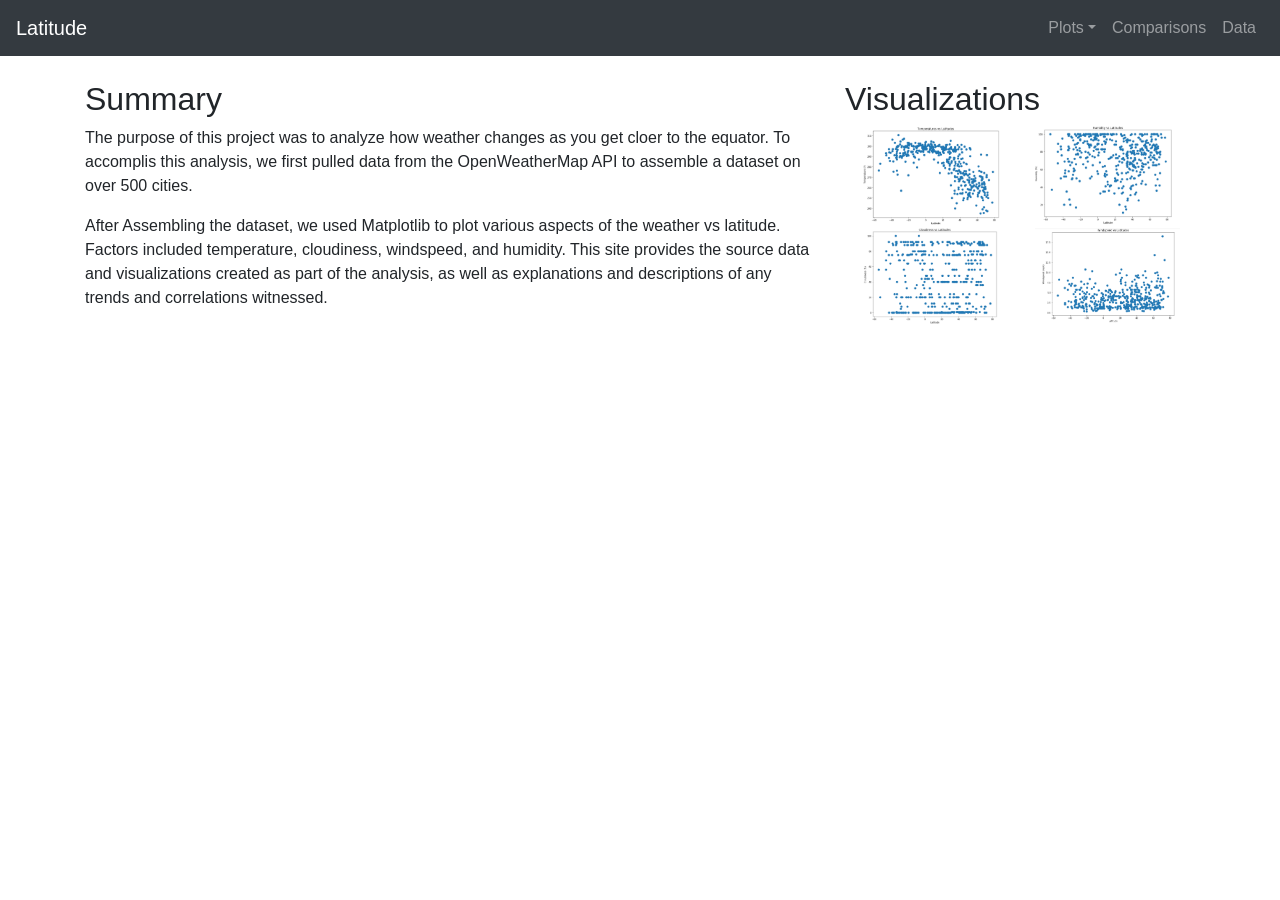
<file: HTML/index.html>
<!doctype html>
<html lang="en">
  <head>
    <meta charset="utf-8">
    <meta name="viewport" content="width=device-width, initial-scale=1, shrink-to-fit=no">
    <meta name="description" content="">
    <meta name="author" content="">

    <title>Latitude</title>

    <!-- Bootstrap core CSS -->
    <link href="css/bootstrap.min.css" rel="stylesheet">

    <!-- Custom styles for this template -->
    <link href="css/homework.css" rel="stylesheet">
  </head>

  <body>

    <nav class="navbar navbar-expand-md navbar-dark bg-dark fixed-top">
      <a class="navbar-brand" href="index.html">Latitude</a>
      <button class="navbar-toggler" type="button" data-toggle="collapse" data-target="#navbarsExampleDefault" aria-controls="navbarsExampleDefault" aria-expanded="false" aria-label="Toggle navigation">
        <span class="navbar-toggler-icon"></span>
      </button>

      <div class="collapse navbar-collapse" id="navbarsExampleDefault">
        <ul class="navbar-nav ml-auto">
          <li class="nav-item dropdown">
            <a class="nav-link dropdown-toggle" href="#" id="dropdown01" data-toggle="dropdown" aria-haspopup="true" aria-expanded="false">Plots</a>
            <div class="dropdown-menu" aria-labelledby="dropdown01">
              <a class="dropdown-item" href="temp.html">Temp Plot</a>
              <a class="dropdown-item" href="cloudiness.html">Cloudiness Plot</a>
              <a class="dropdown-item" href="humidity.html">Humidity Plot</a>
              <a class="dropdown-item" href="windspeed.html">Wind Speed Plot</a>
            </div>
          </li>
          <li class="nav-item">
            <a class="nav-link" href="comparisons.html">Comparisons</a>
          </li>
          <li class="nav-item">
            <a class="nav-link" href="data.html">Data</a>
          </li>
        </ul>
      </div>
    </nav>

    <main role="main" class="container">

        <!-- Example row of columns -->
        <div class="row">
          <div class="col-md-8">
            <h2>Summary</h2>
            <p>The purpose of this project was to analyze how weather changes as you get cloer to the equator. To accomplis this analysis, we first pulled data from the OpenWeatherMap API to assemble a dataset on over 500 cities.</p>
            <p>After Assembling the dataset, we used Matplotlib to plot various aspects of the weather vs latitude. Factors included temperature, cloudiness, windspeed, and humidity. This site provides the source data and visualizations created as part of the analysis, as well as explanations and descriptions of any trends and correlations witnessed. </p>
          </div>

          <div class="col-md-4">
            <h2>Visualizations</h2>
            <div class="container">
              <div class="row">
                <div class="col-sm-6">
                  <a href="temp.html"><img src="./images/temp.png" style="width:100%"></a>
                </div>
                <div class="col-sm-6">
                  <a href="humidity.html"><img src="./images/humidity.png" style="width:100%"></a>
                </div>
              </div>
              <div class="row">
                <div class="col-sm-6">
                 <a href="cloudiness.html"><img src="./images/cloudiness.png" style="width:100%"></a>
                </div>
                <div class="col-sm-6">
                  <a href="windspeed.html"><img src="./images/windspeed.png" style="width:100%"></a>
                </div>
              </div>
            </div>
          </div>

    </main><!-- /.container -->

    <!-- Bootstrap core JavaScript
    ================================================== -->
    <!-- Placed at the end of the document so the pages load faster -->
    <script src="https://ajax.googleapis.com/ajax/libs/jquery/3.3.1/jquery.min.js"></script>
    <script src="js/bootstrap.min.js"></script>
  </body>
</html>
</file>
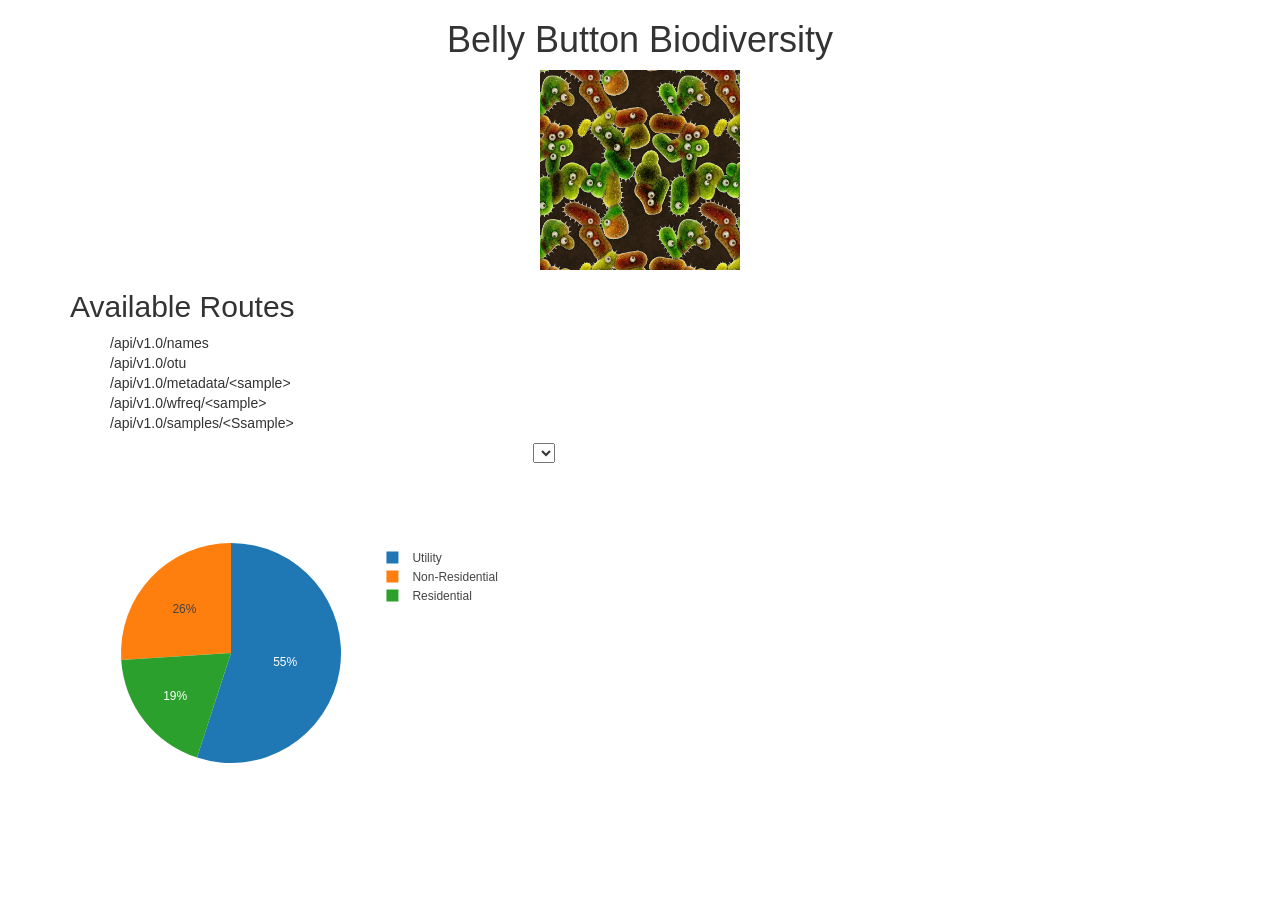
<file: Plotly/index.html>
<!DOCTYPE html>
<html lang="en">
<head>
    <meta charset="UTF-8">
    <meta name="viewport" content="width=device-width, initial-scale=1.0">
    <meta http-equiv="X-UA-Compatible" content="ie=edge">
    <title>Belly Button Biodiversity</title>
    <link rel="stylesheet" href="https://cdnjs.cloudflare.com/ajax/libs/twitter-bootstrap/3.3.7/css/bootstrap.min.css" />
    <script src="https://cdn.plot.ly/plotly-latest.min.js"></script>
</head>
<body>
	<div class="container">
     <div class="row">
	  <div class="col-md-12" style="text-align: center;">
         <H1>Belly Button Biodiversity</H1>
         <img src="./Images/bacteria_by_filterforgedotcom.jpg" height="200" width="200">
       </div>
     </div>
    </div>
    <div class="container">
     <div class="row">
	  <div class="col-md-6 offset-md-3">
        <h2>Available Routes</h2>
        <ul>
         /api/v1.0/names<br/>
         /api/v1.0/otu<br/>
         /api/v1.0/metadata/&lt;sample&gt;<br/>
         /api/v1.0/wfreq/&lt;sample&gt;<br/>
         /api/v1.0/samples/&lt;Ssample&gt;
        </ul>
       </div>
     </div>
    </div>
    <div class="col-md-5">
    <div id='myDiv'>
    </div>
    </div>
  <script src="index.js" type="text/javascript"></script>
  <select id="selDataset" onchange="getData(this.value)">
        <option value=""></option>
        <option value=""></option>
        <option value=""></option>
    </select>
</body>
</html>
</file>
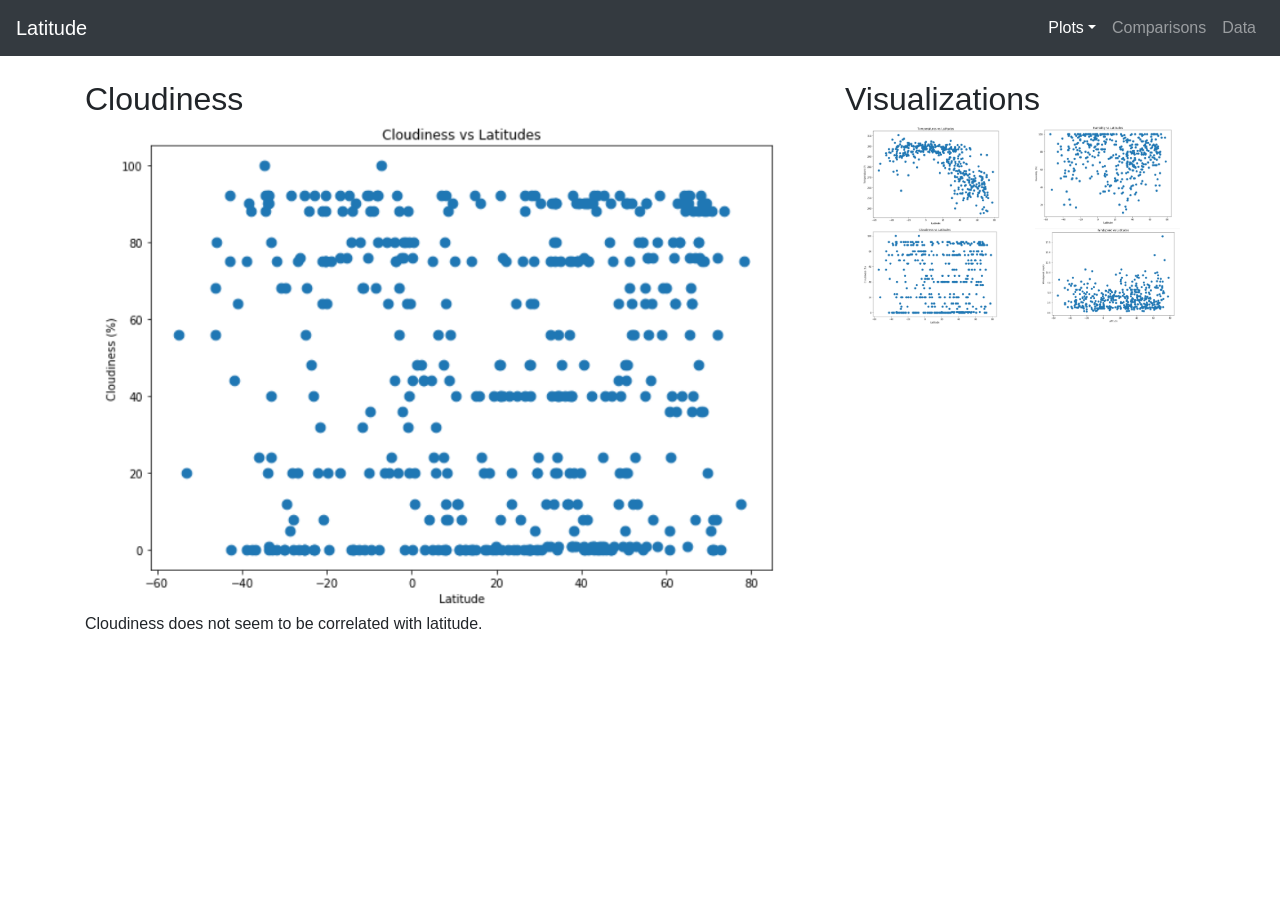
<file: HTML/cloudiness.html>
<!doctype html>
<html lang="en">
  <head>
    <meta charset="utf-8">
    <meta name="viewport" content="width=device-width, initial-scale=1, shrink-to-fit=no">
    <meta name="description" content="">
    <meta name="author" content="">

    <title>Cloudiness</title>

    <!-- Bootstrap core CSS -->
    <link href="css/bootstrap.min.css" rel="stylesheet">

    <!-- Custom styles for this template -->
    <link href="css/homework.css" rel="stylesheet">
  </head>

  <body>

    <nav class="navbar navbar-expand-md navbar-dark bg-dark fixed-top">
      <a class="navbar-brand" href="index.html">Latitude</a>
      <button class="navbar-toggler" type="button" data-toggle="collapse" data-target="#navbarsExampleDefault" aria-controls="navbarsExampleDefault" aria-expanded="false" aria-label="Toggle navigation">
        <span class="navbar-toggler-icon"></span>
      </button>

      <div class="collapse navbar-collapse" id="navbarsExampleDefault">
        <ul class="navbar-nav ml-auto">
          <li class="nav-item dropdown active">
            <a class="nav-link dropdown-toggle" href="#" id="dropdown01" data-toggle="dropdown" aria-haspopup="true" aria-expanded="false">Plots</a>
            <div class="dropdown-menu" aria-labelledby="dropdown01">
              <a class="dropdown-item" href="temp.html">Temp Plot</a>
              <a class="dropdown-item active" href="cloudiness.html">Cloudiness Plot</a>
              <a class="dropdown-item" href="humidity.html">Humidity Plot</a>
              <a class="dropdown-item" href="windspeed.html">Wind Speed Plot</a>
            </div>
          </li>
          <li class="nav-item">
            <a class="nav-link" href="comparisons.html">Comparisons</a>
          </li>
          <li class="nav-item">
            <a class="nav-link" href="data.html">Data</a>
          </li>
        </ul>
      </div>
    </nav>

    <main role="main" class="container">

        <!-- Example row of columns -->
        <div class="row">
          <div class="col-md-8">
            <h2>Cloudiness</h2>
            <img src="./images/cloudiness.png" style="width:100%">
            <p>Cloudiness does not seem to be correlated with latitude.</p>
          </div>

          <div class="col-md-4">
            <h2>Visualizations</h2>
            <div class="container">
              <div class="row">
                <div class="col-sm-6">
                  <a href="temp.html"> <img src="./images/temp.png" style="width:100%"></a>
                </div> 
                <div class="col-sm-6">
                  <a href="humidity.html"><img src="./images/humidity.png" style="width:100%"></a>
                </div>
              </div>
              <div class="row">
                <div class="col-sm-6">
                 <a href="cloudiness.html"><img src="./images/cloudiness.png" style="width:100%"></a>
                </div>
                <div class="col-sm-6">
                  <a href="windspeed.html"><img src="./images/windspeed.png" style="width:100%"></a>
                </div>
              </div>
            </div>
          </div>

    </main><!-- /.container -->

    <!-- Bootstrap core JavaScript
    ================================================== -->
    <!-- Placed at the end of the document so the pages load faster -->
    <script src="https://ajax.googleapis.com/ajax/libs/jquery/3.3.1/jquery.min.js"></script>
    <script src="js/bootstrap.min.js"></script>
  </body>
</html>
</file>
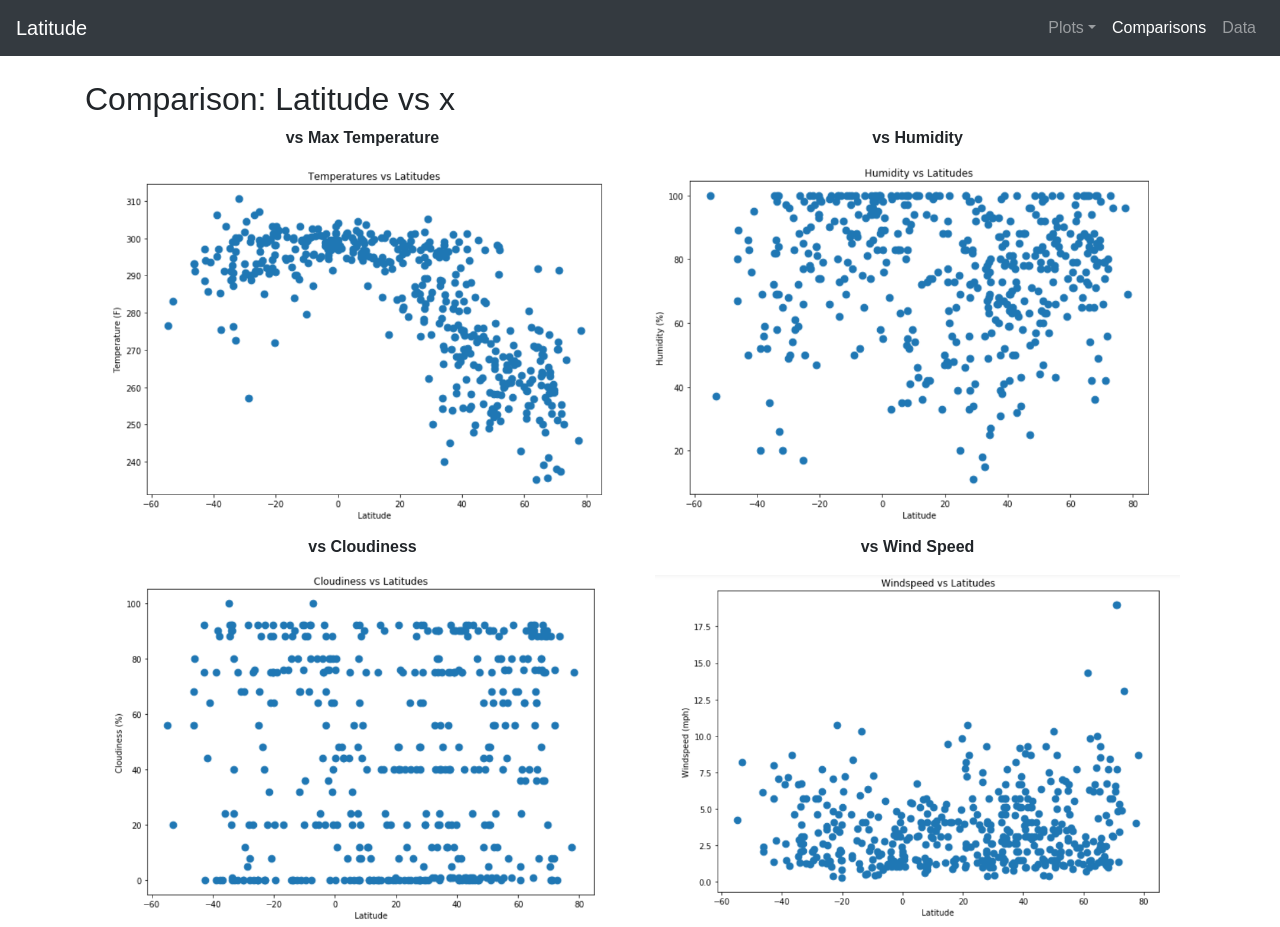
<file: HTML/comparisons.html>
<!doctype html>
<html lang="en">
  <head>
    <meta charset="utf-8">
    <meta name="viewport" content="width=device-width, initial-scale=1, shrink-to-fit=no">
    <meta name="description" content="">
    <meta name="author" content="">

    <title>Comparisons</title>

    <!-- Bootstrap core CSS -->
    <link href="css/bootstrap.min.css" rel="stylesheet">

    <!-- Custom styles for this template -->
    <link href="css/homework.css" rel="stylesheet">
  </head>

  <body>

    <nav class="navbar navbar-expand-md navbar-dark bg-dark fixed-top">
      <a class="navbar-brand" href="index.html">Latitude</a>
      <button class="navbar-toggler" type="button" data-toggle="collapse" data-target="#navbarsExampleDefault" aria-controls="navbarsExampleDefault" aria-expanded="false" aria-label="Toggle navigation">
        <span class="navbar-toggler-icon"></span>
      </button>

      <div class="collapse navbar-collapse" id="navbarsExampleDefault">
        <ul class="navbar-nav ml-auto">
          <li class="nav-item dropdown">
            <a class="nav-link dropdown-toggle" href="#" id="dropdown01" data-toggle="dropdown" aria-haspopup="true" aria-expanded="false">Plots</a>
            <div class="dropdown-menu" aria-labelledby="dropdown01">
              <a class="dropdown-item" href="temp.html">Temp Plot</a>
              <a class="dropdown-item" href="cloudiness.html">Cloudiness Plot</a>
              <a class="dropdown-item" href="humidity.html">Humidity Plot</a>
              <a class="dropdown-item" href="windspeed.html">Wind Speed Plot</a>
            </div>
          </li>
          <li class="nav-item">
            <a class="nav-link active" href="comparisons.html">Comparisons</a>
          </li>
          <li class="nav-item">
            <a class="nav-link" href="data.html">Data</a>
          </li>
        </ul>
      </div>
    </nav>

    <main role="main" class="container">

        <!-- Example row of columns -->
        <div class="row">
          <div class="col-md-12">
            <h2>Comparison: Latitude vs x</h2>
            <div class="container">
              <div class="row">
                <div class="col-md-6">
                  <p class="complabel">vs Max Temperature</p>
                  <a href="temp.html"> <img src="./images/temp.png" style="width:100%"></a>
                </div> 
                <div class="col-md-6">
                  <p class="complabel">vs Humidity</p>
                  <a href="humidity.html"><img src="./images/humidity.png" style="width:100%"></a>
                </div>
              </div>
              <div class="row">
                <div class="col-md-6">
                  <p class="complabel">vs Cloudiness</p>
                 <a href="cloudiness.html"><img src="./images/cloudiness.png" style="width:100%"></a>
                </div>
                <div class="col-md-6">
                  <p class="complabel">vs Wind Speed</p>
                  <a href="windspeed.html"><img src="./images/windspeed.png" style="width:100%"></a>
                </div>
              </div>
            </div>
          </div>

    </main><!-- /.container -->

    <!-- Bootstrap core JavaScript
    ================================================== -->
    <!-- Placed at the end of the document so the pages load faster -->
    <script src="https://ajax.googleapis.com/ajax/libs/jquery/3.3.1/jquery.min.js"></script>
    <script src="js/bootstrap.min.js"></script>
  </body>
</html>
</file>
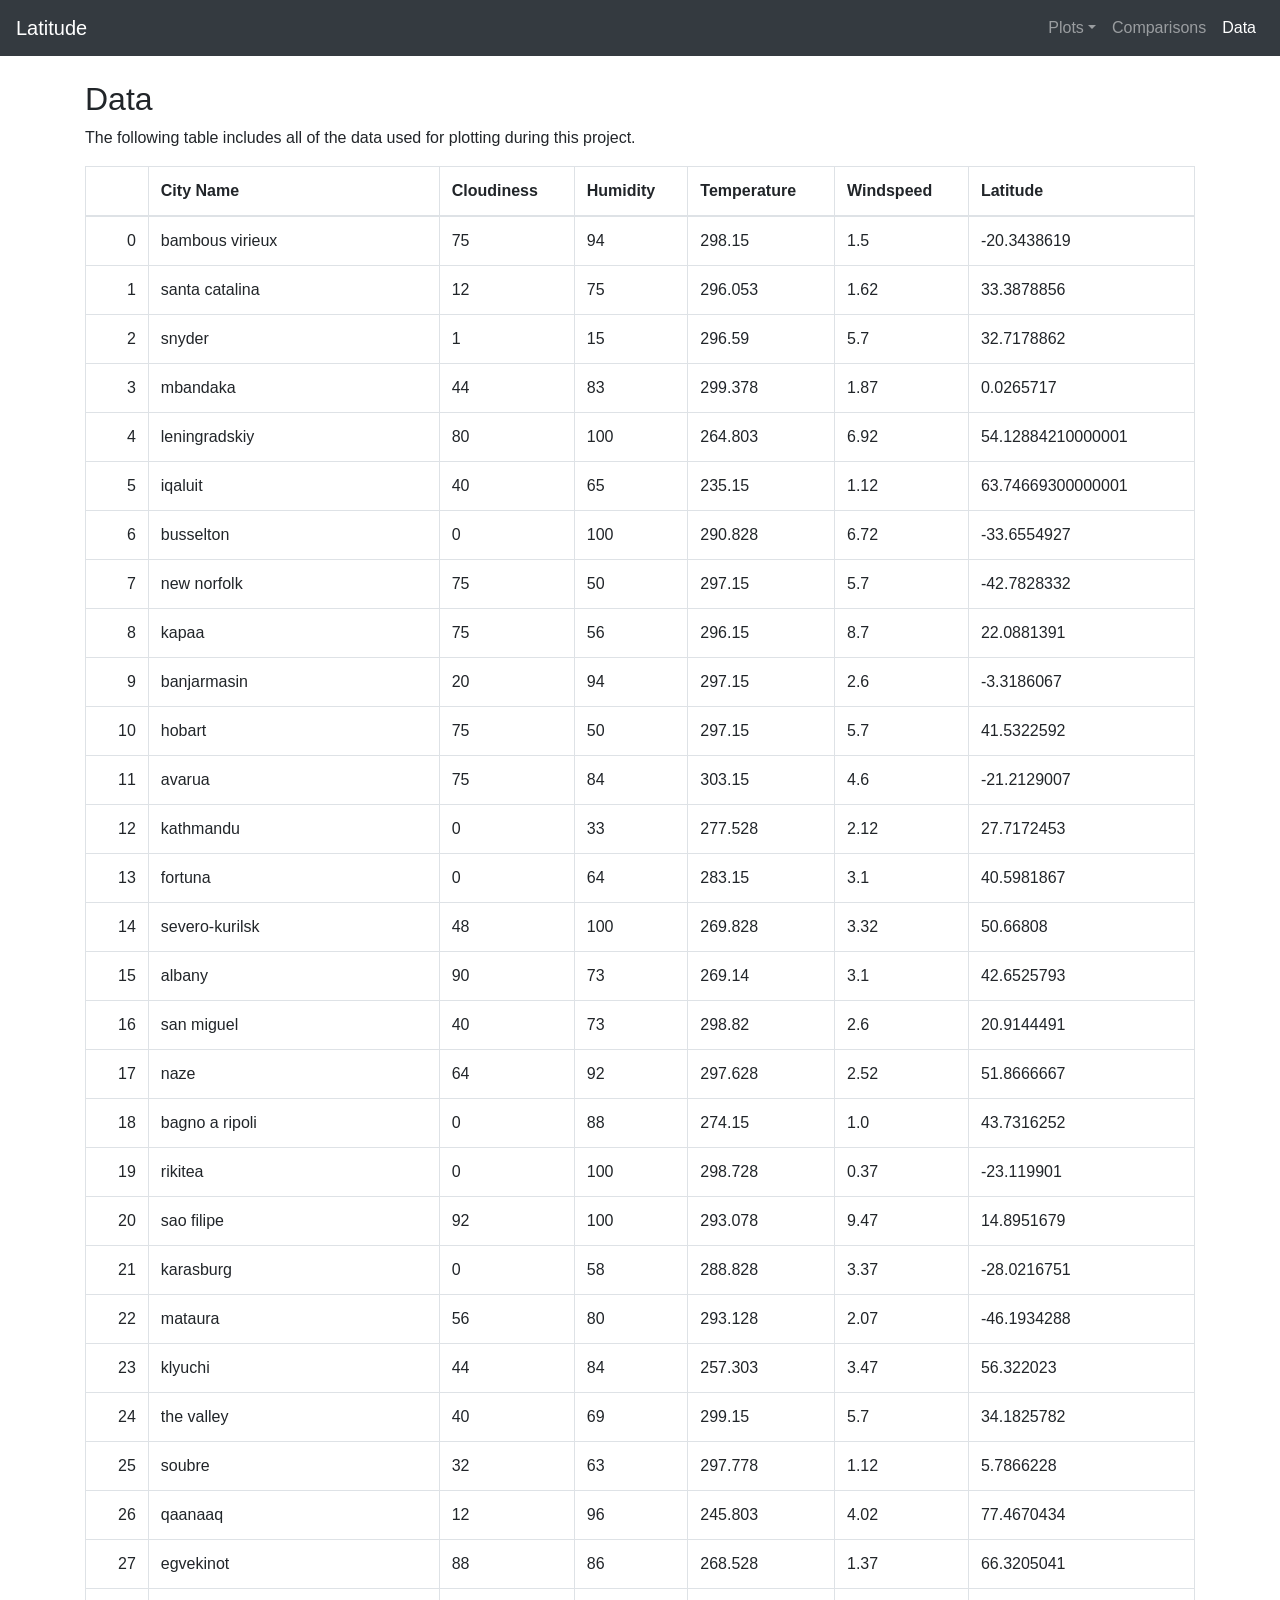
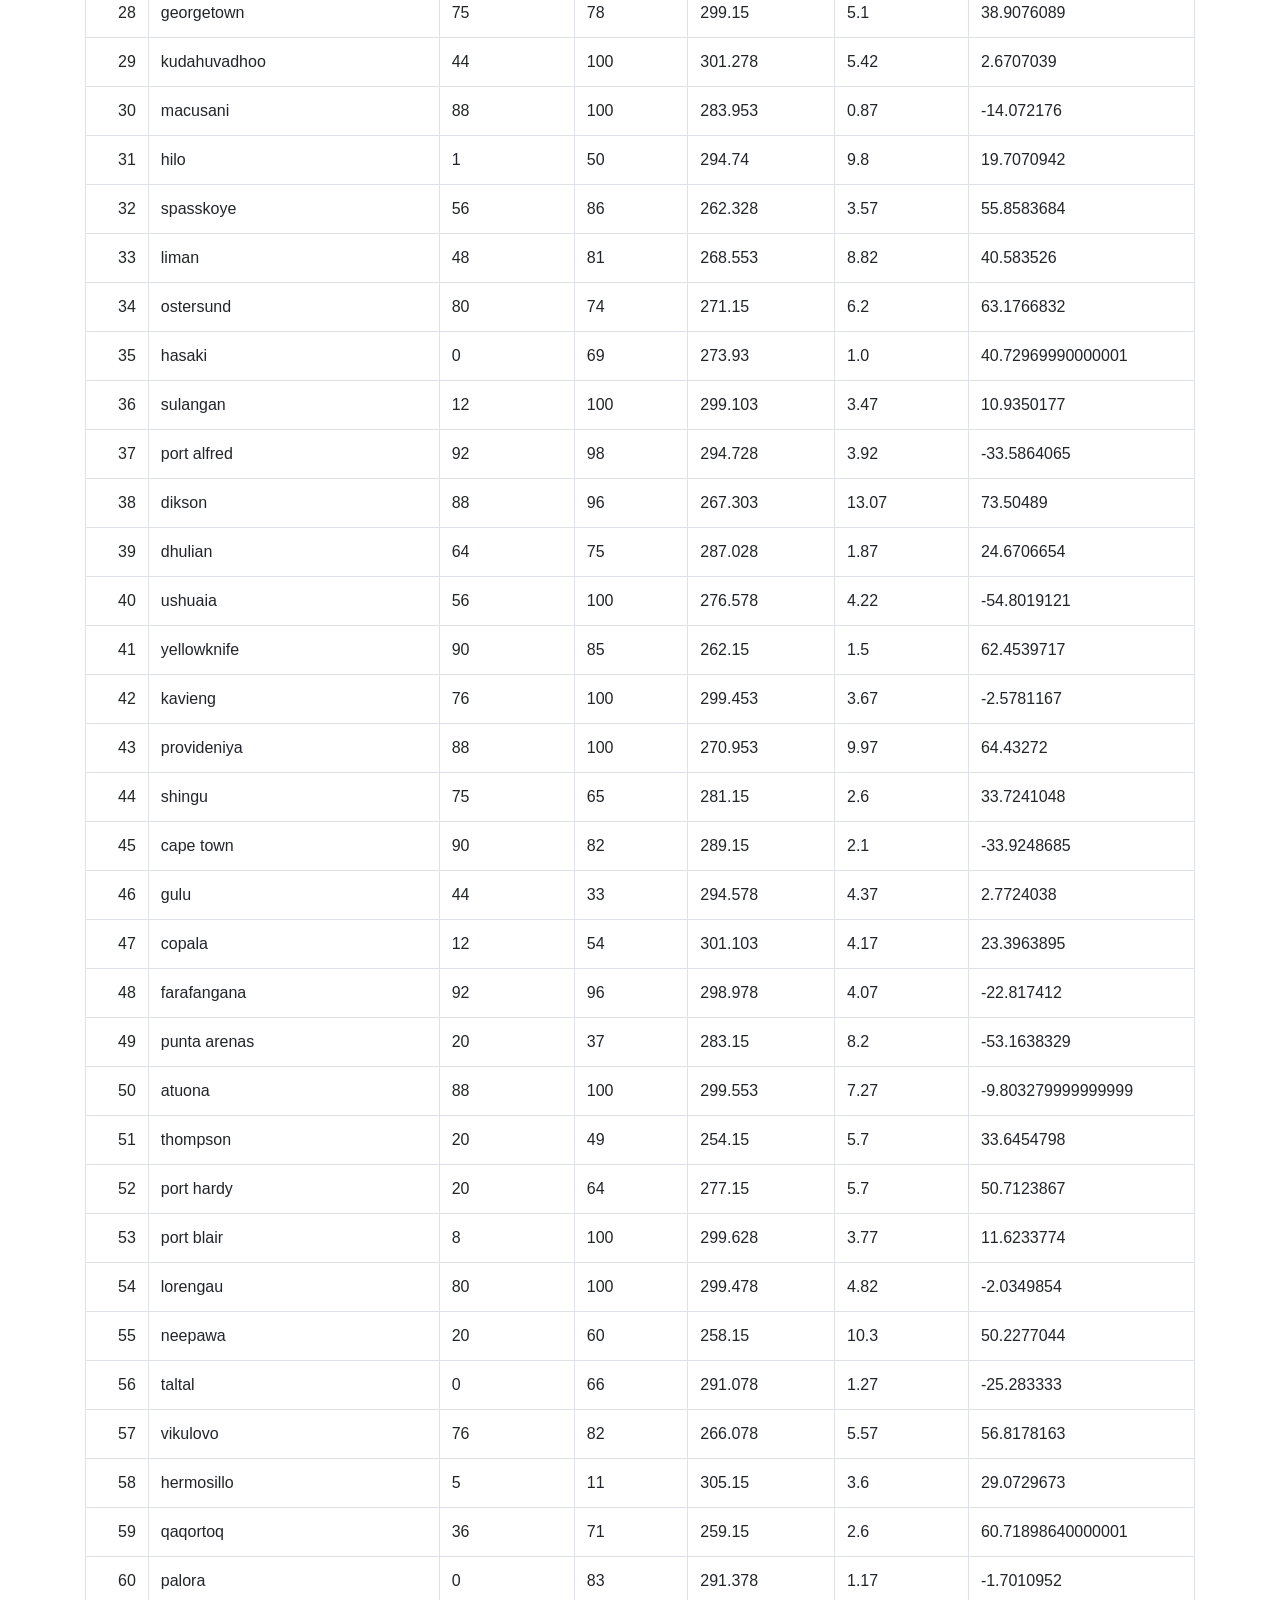
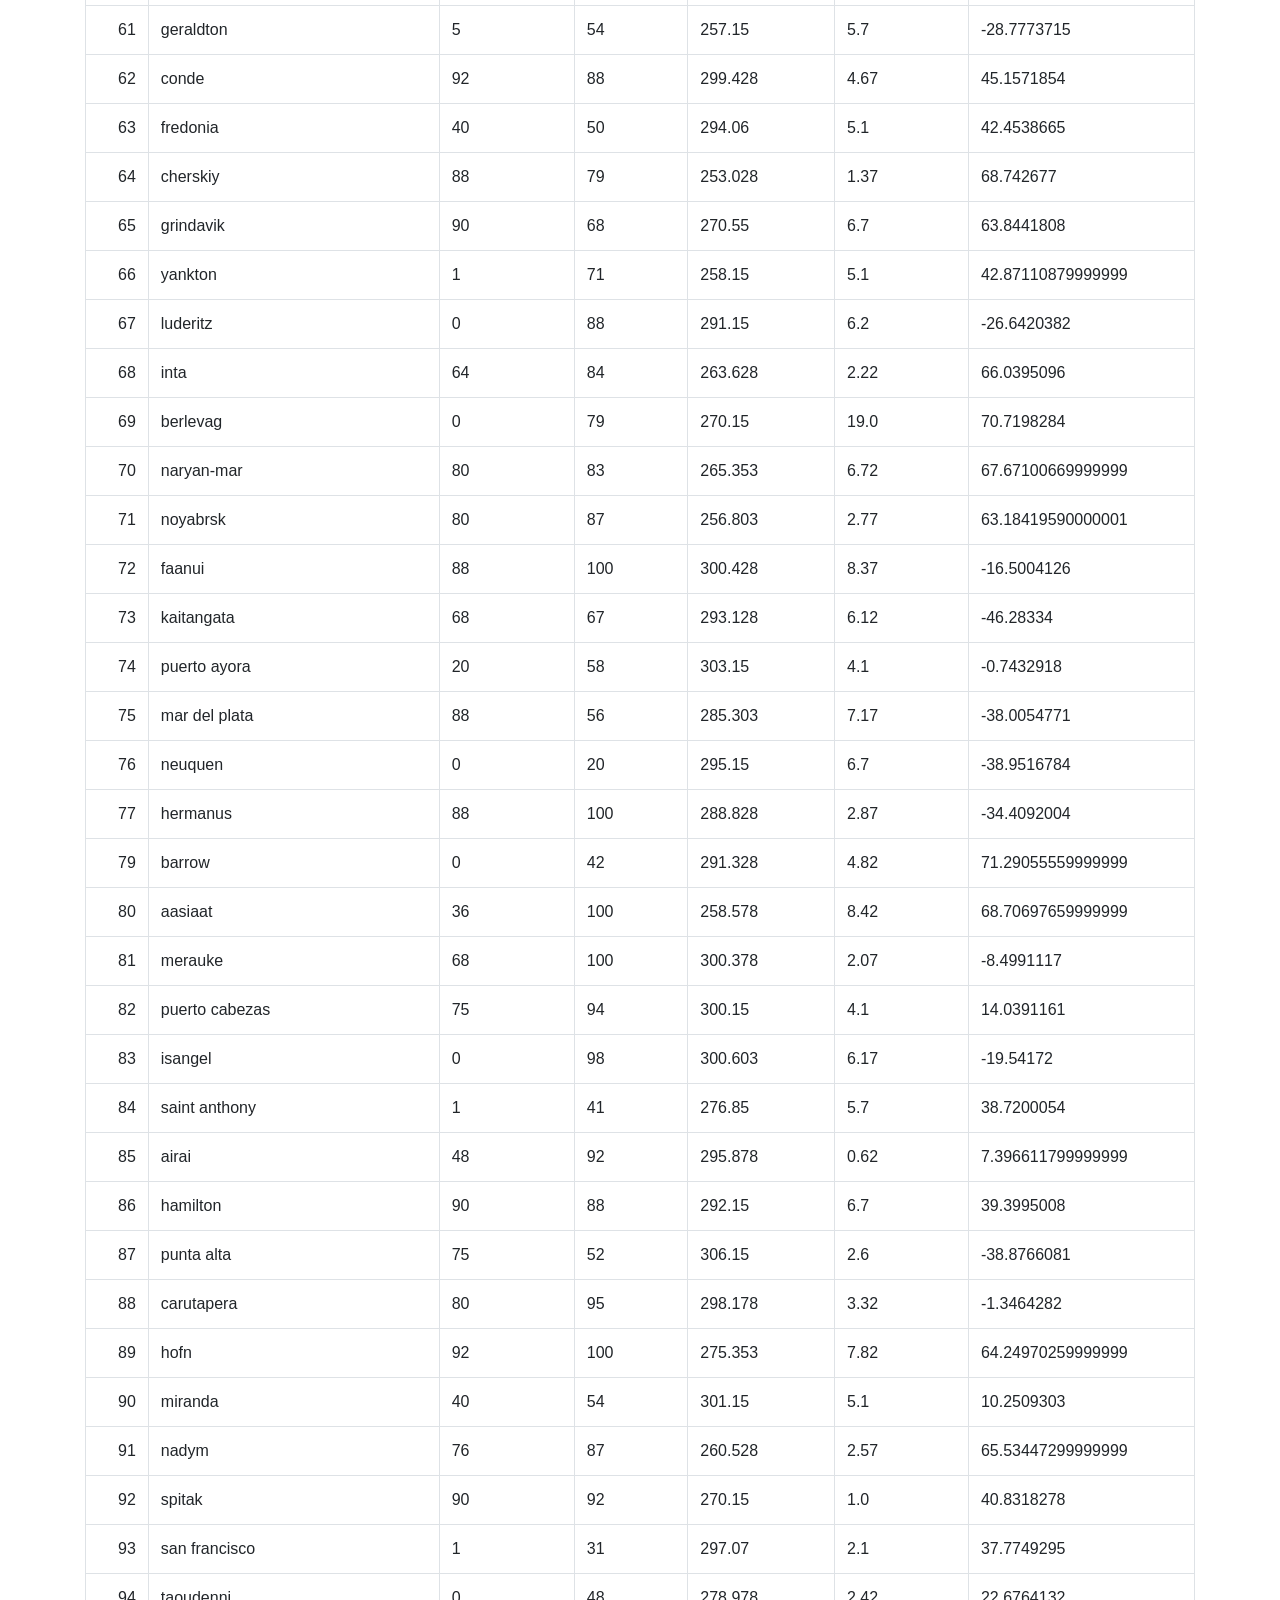
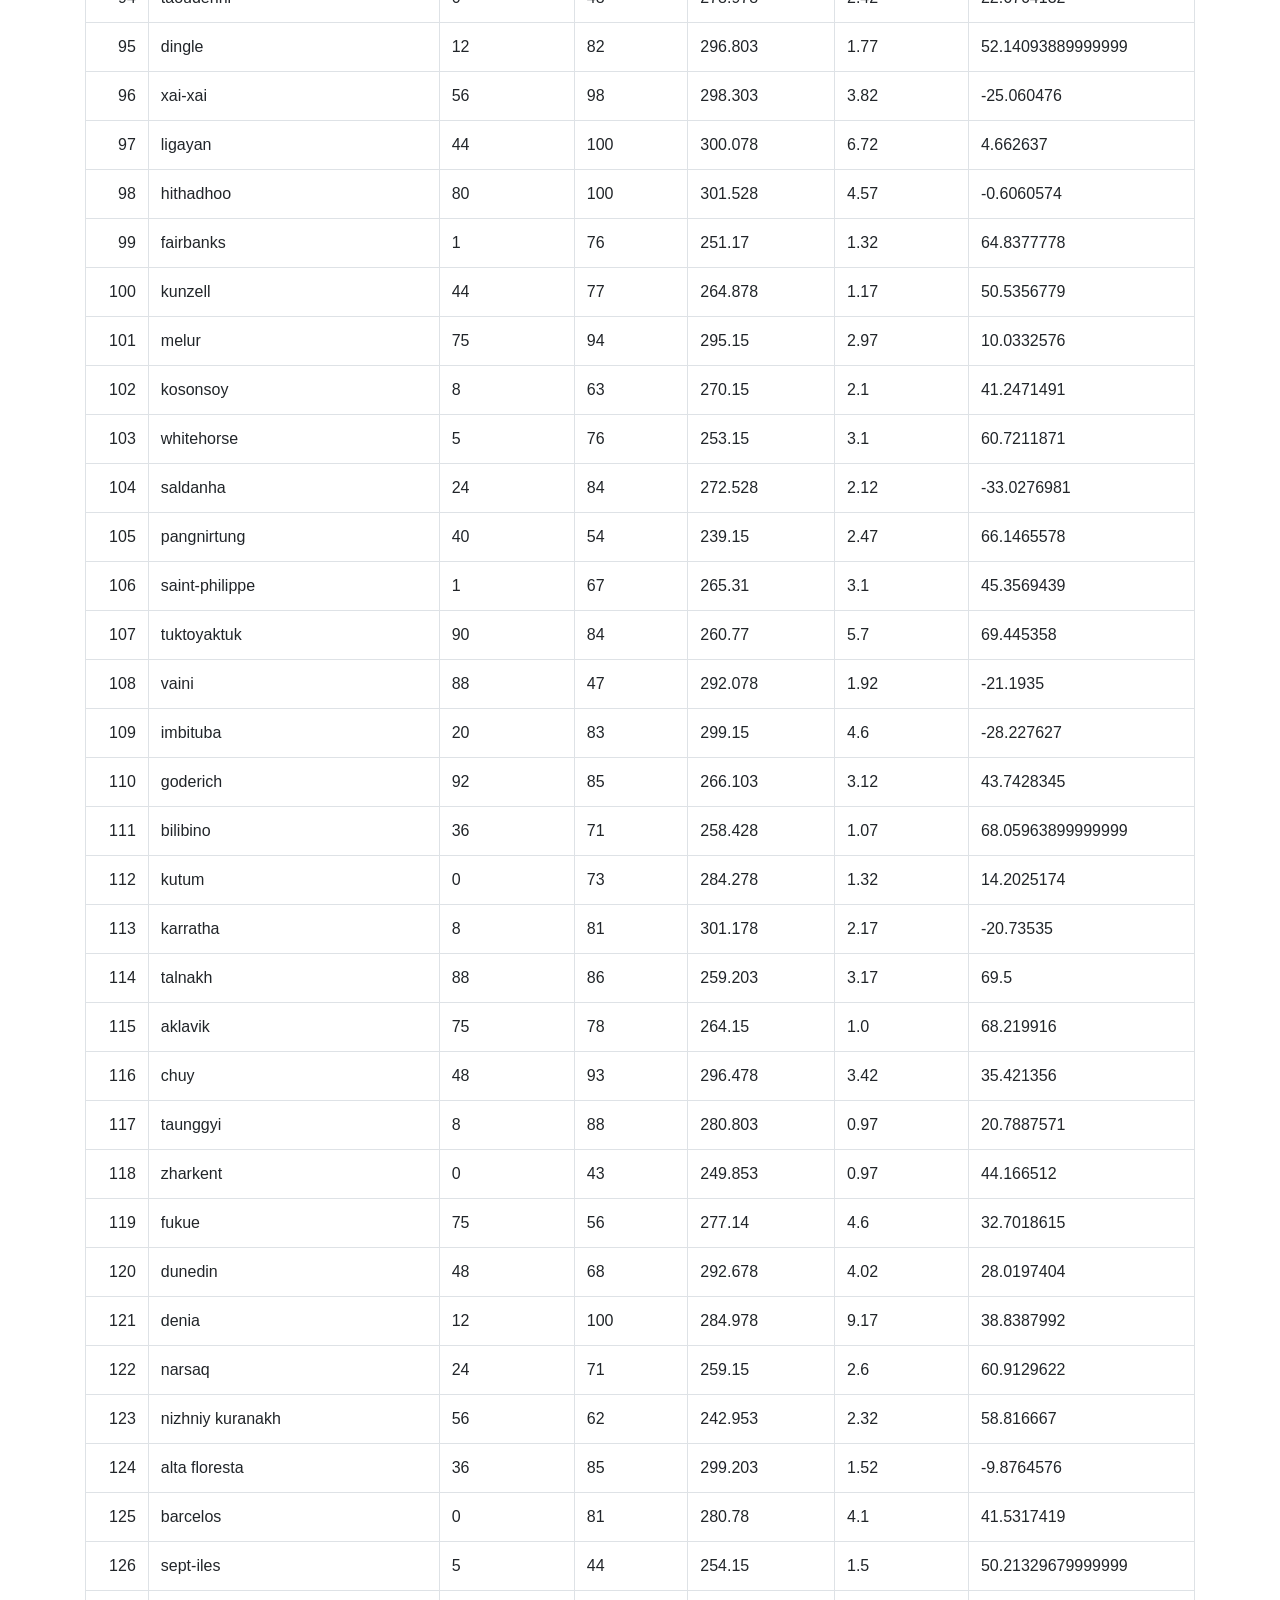
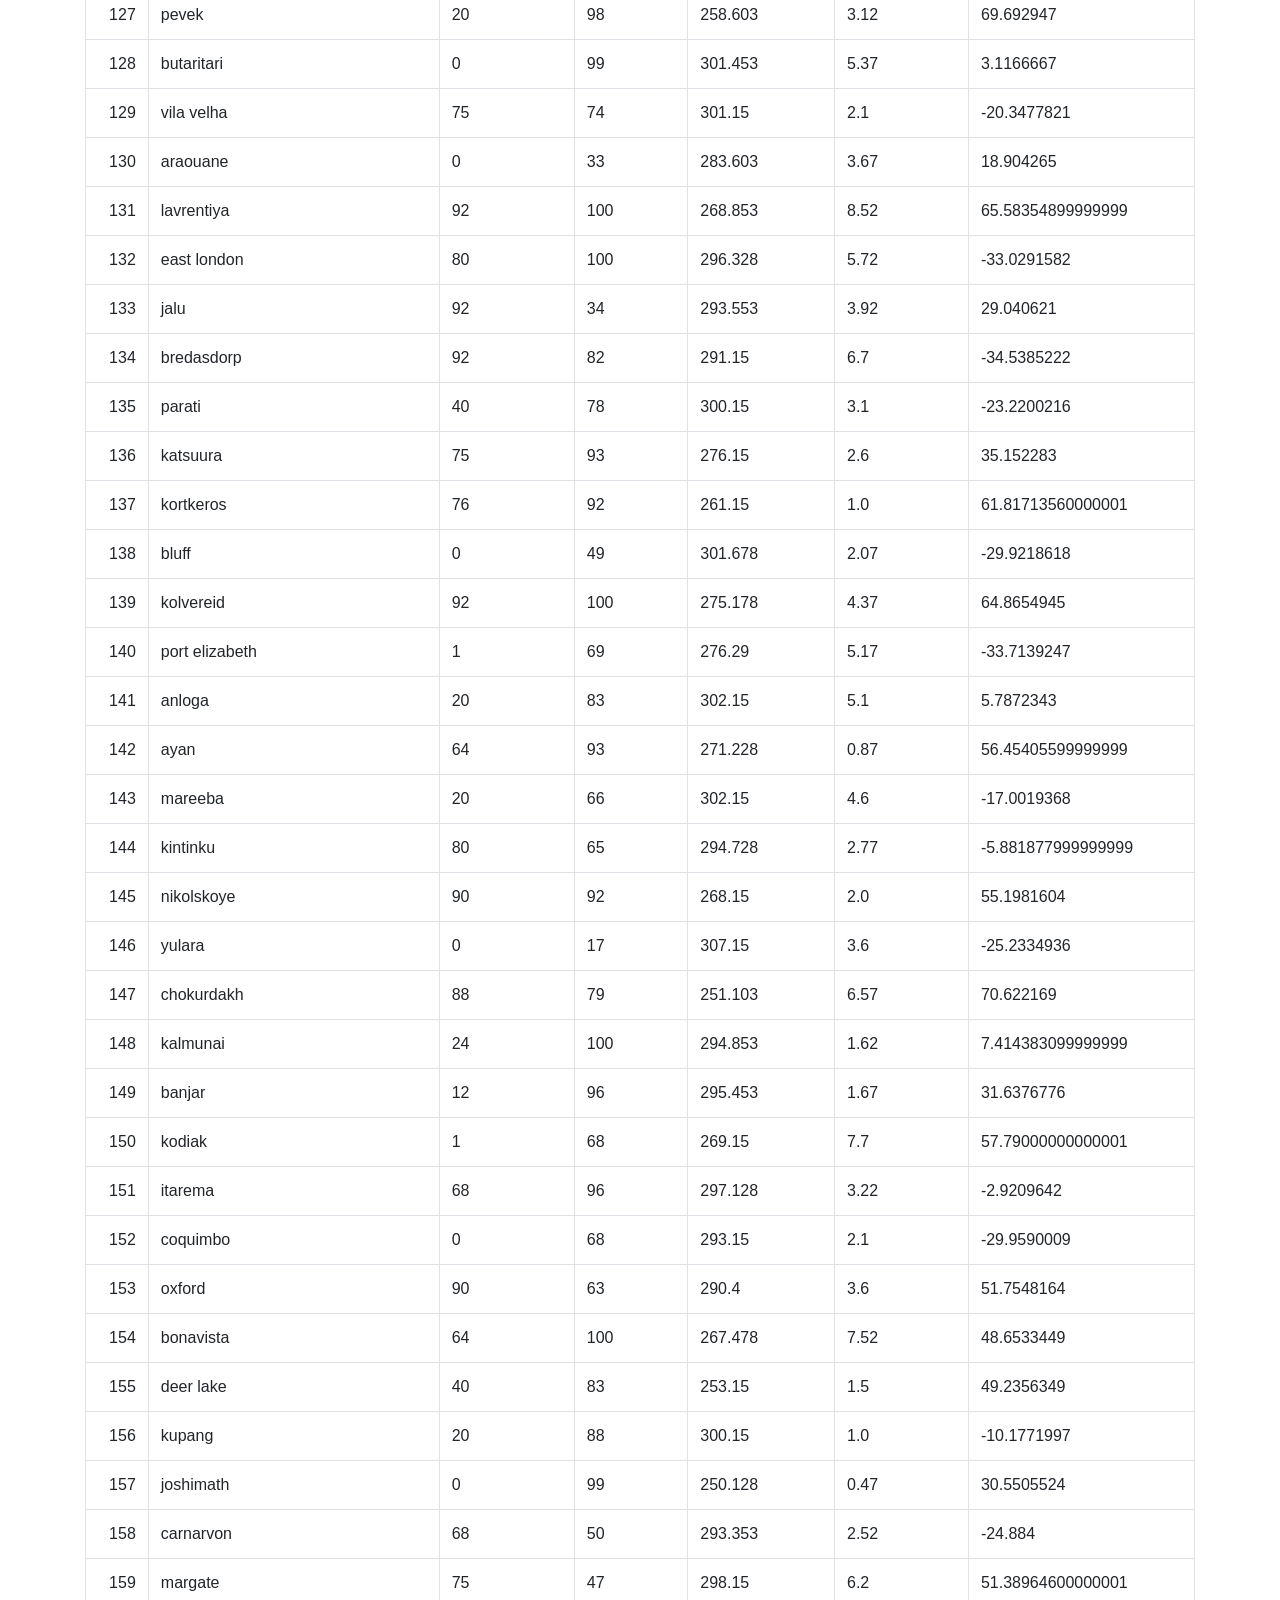
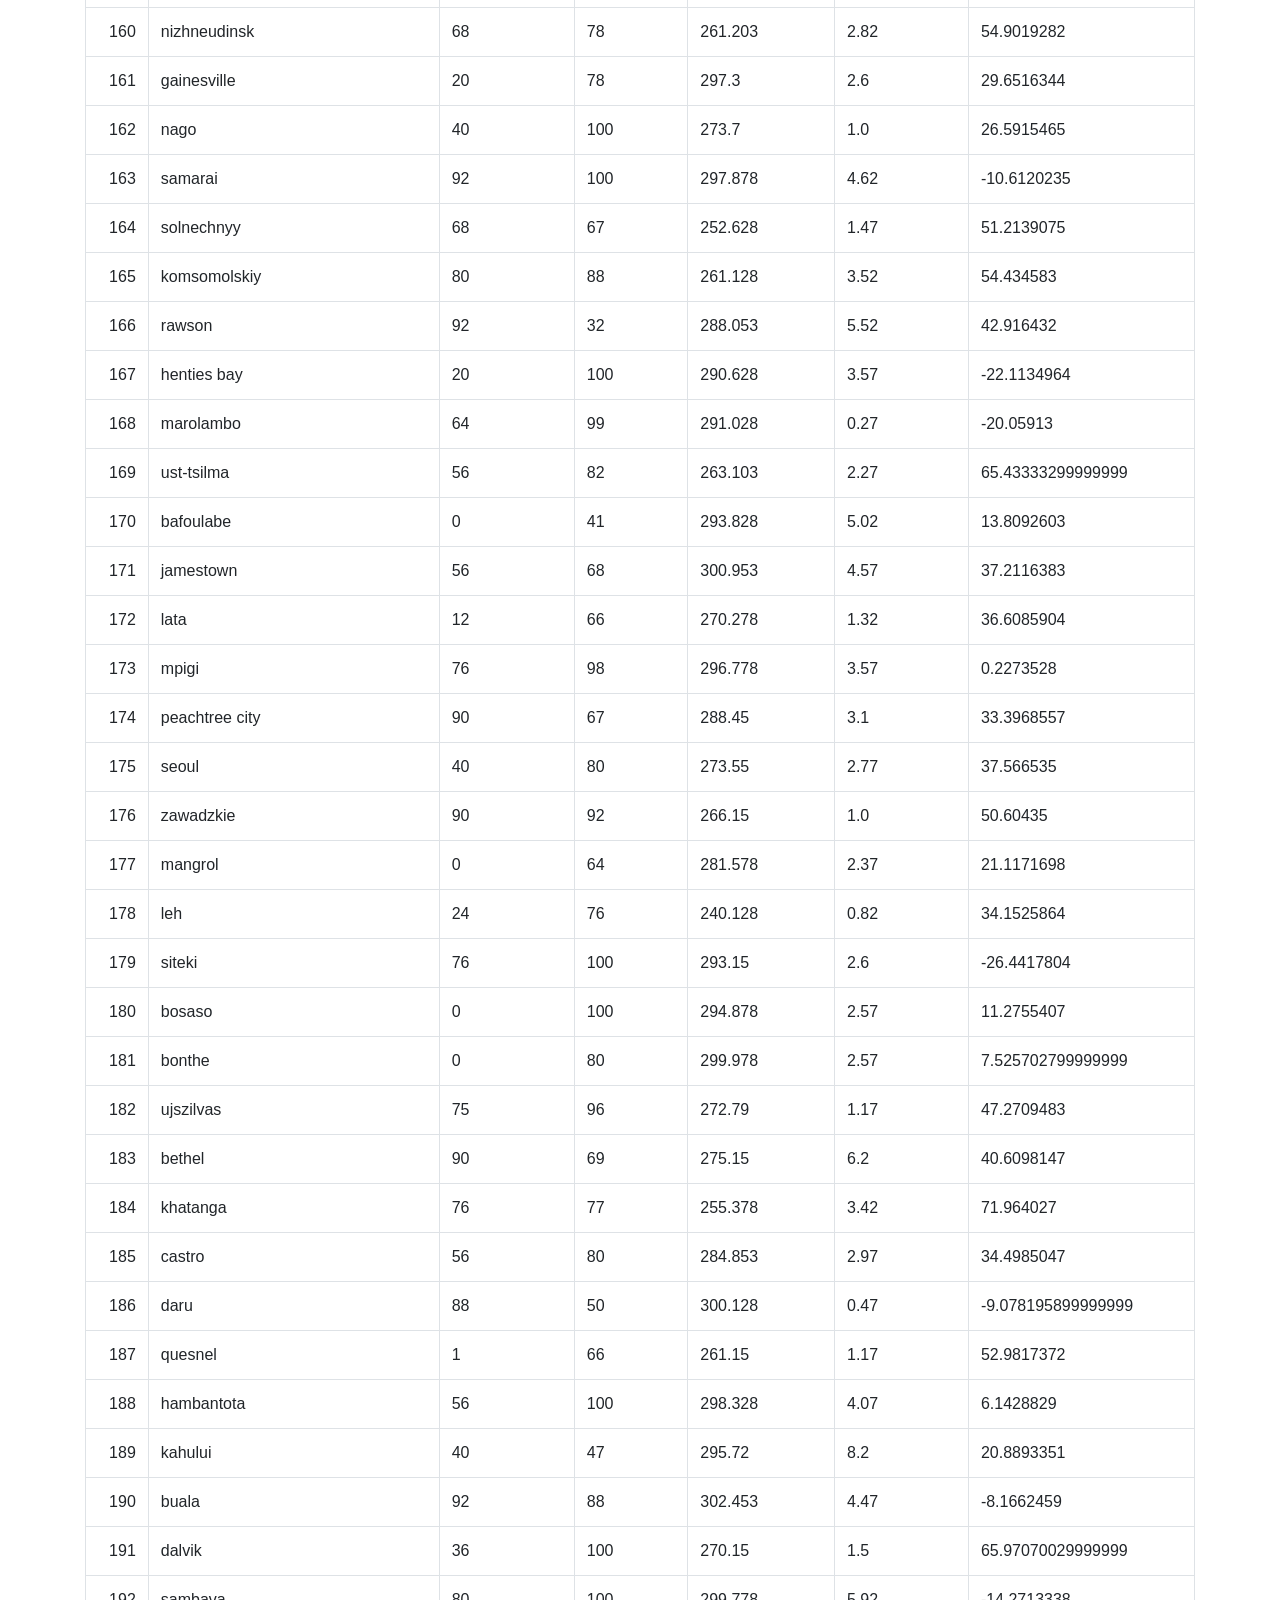
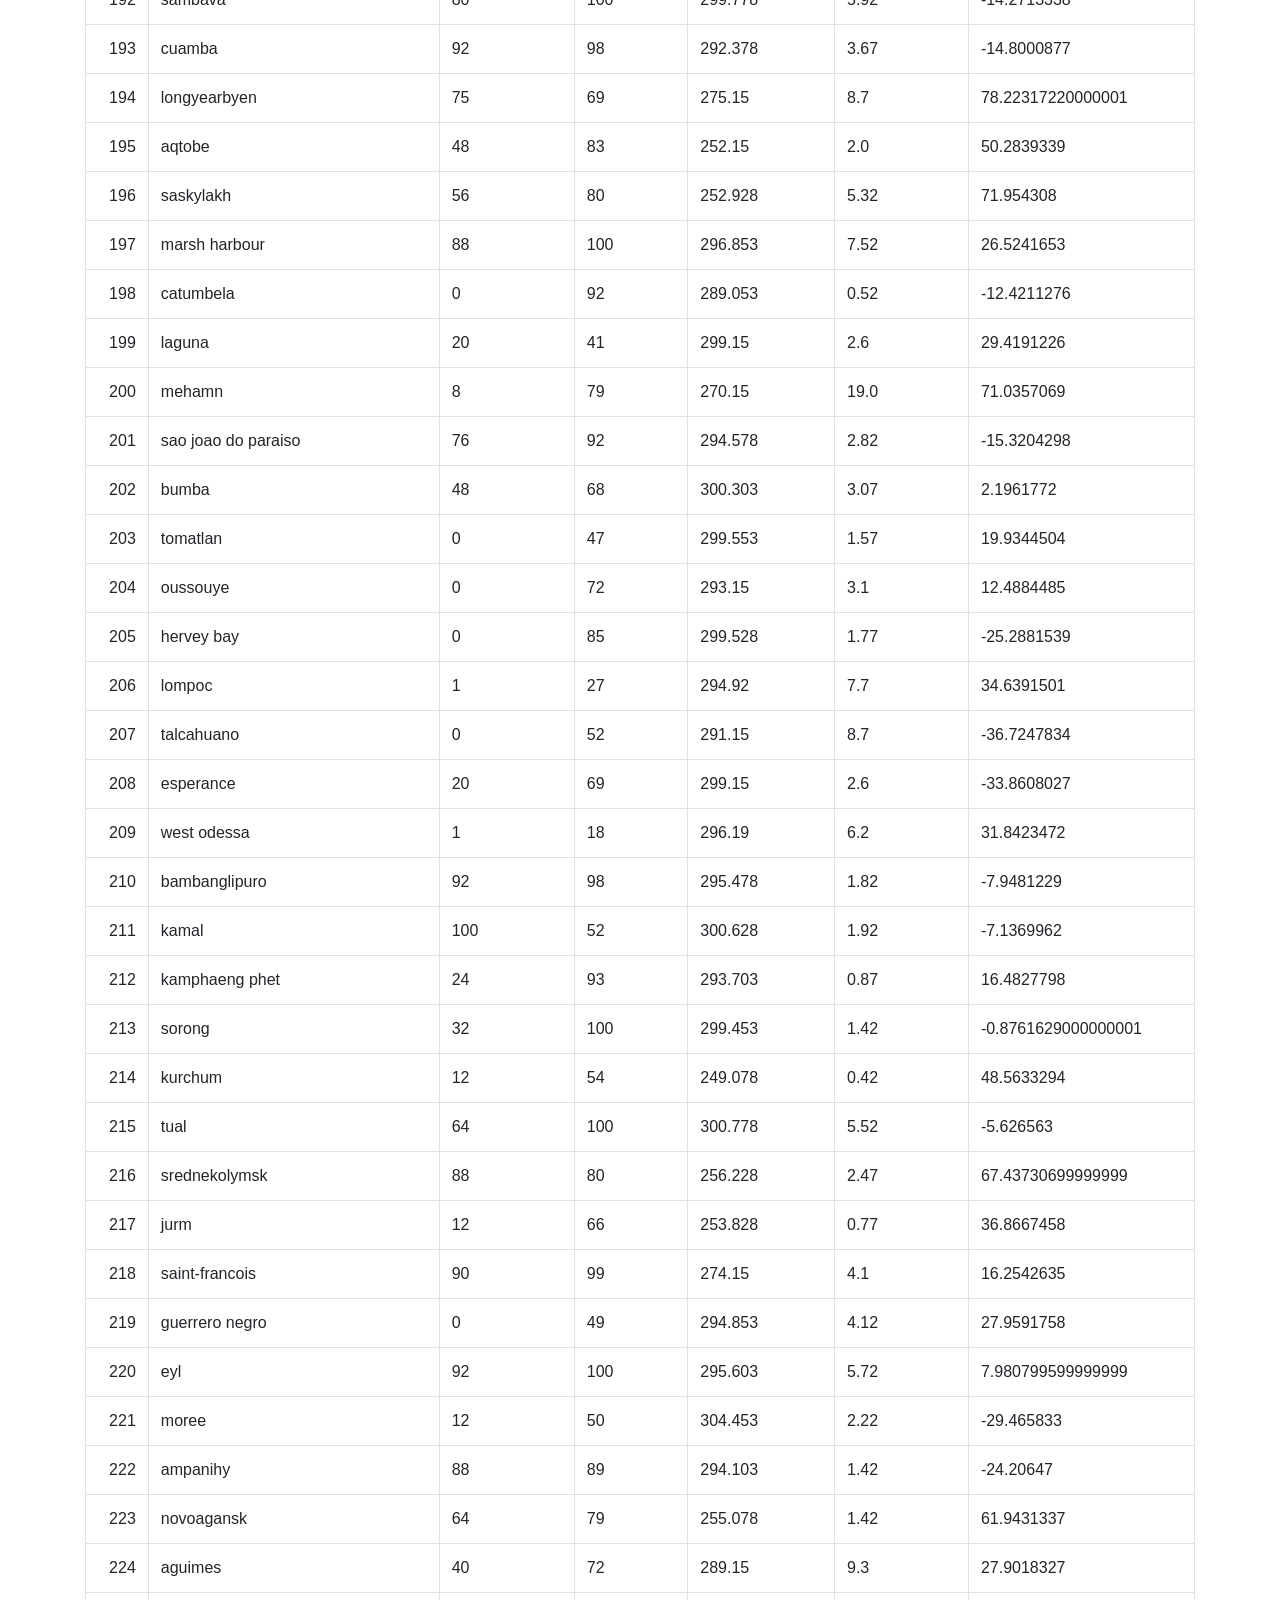
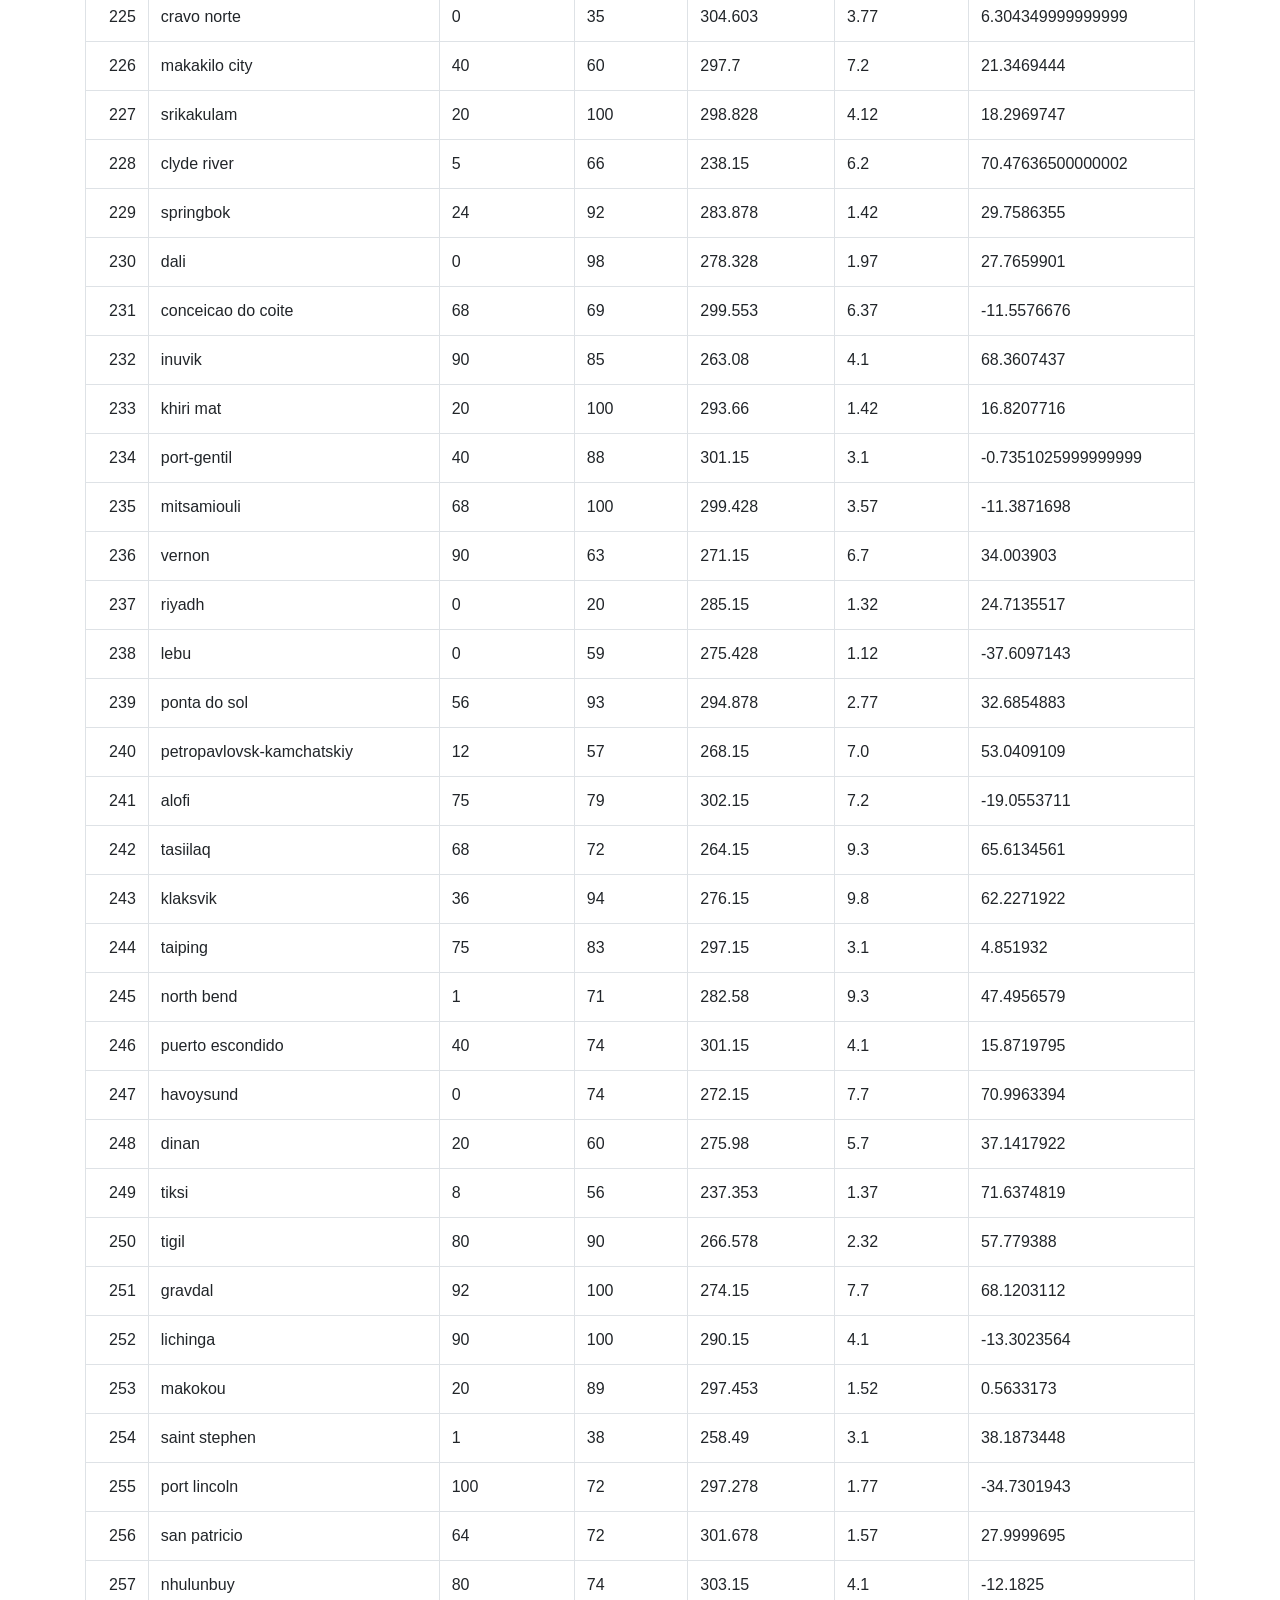
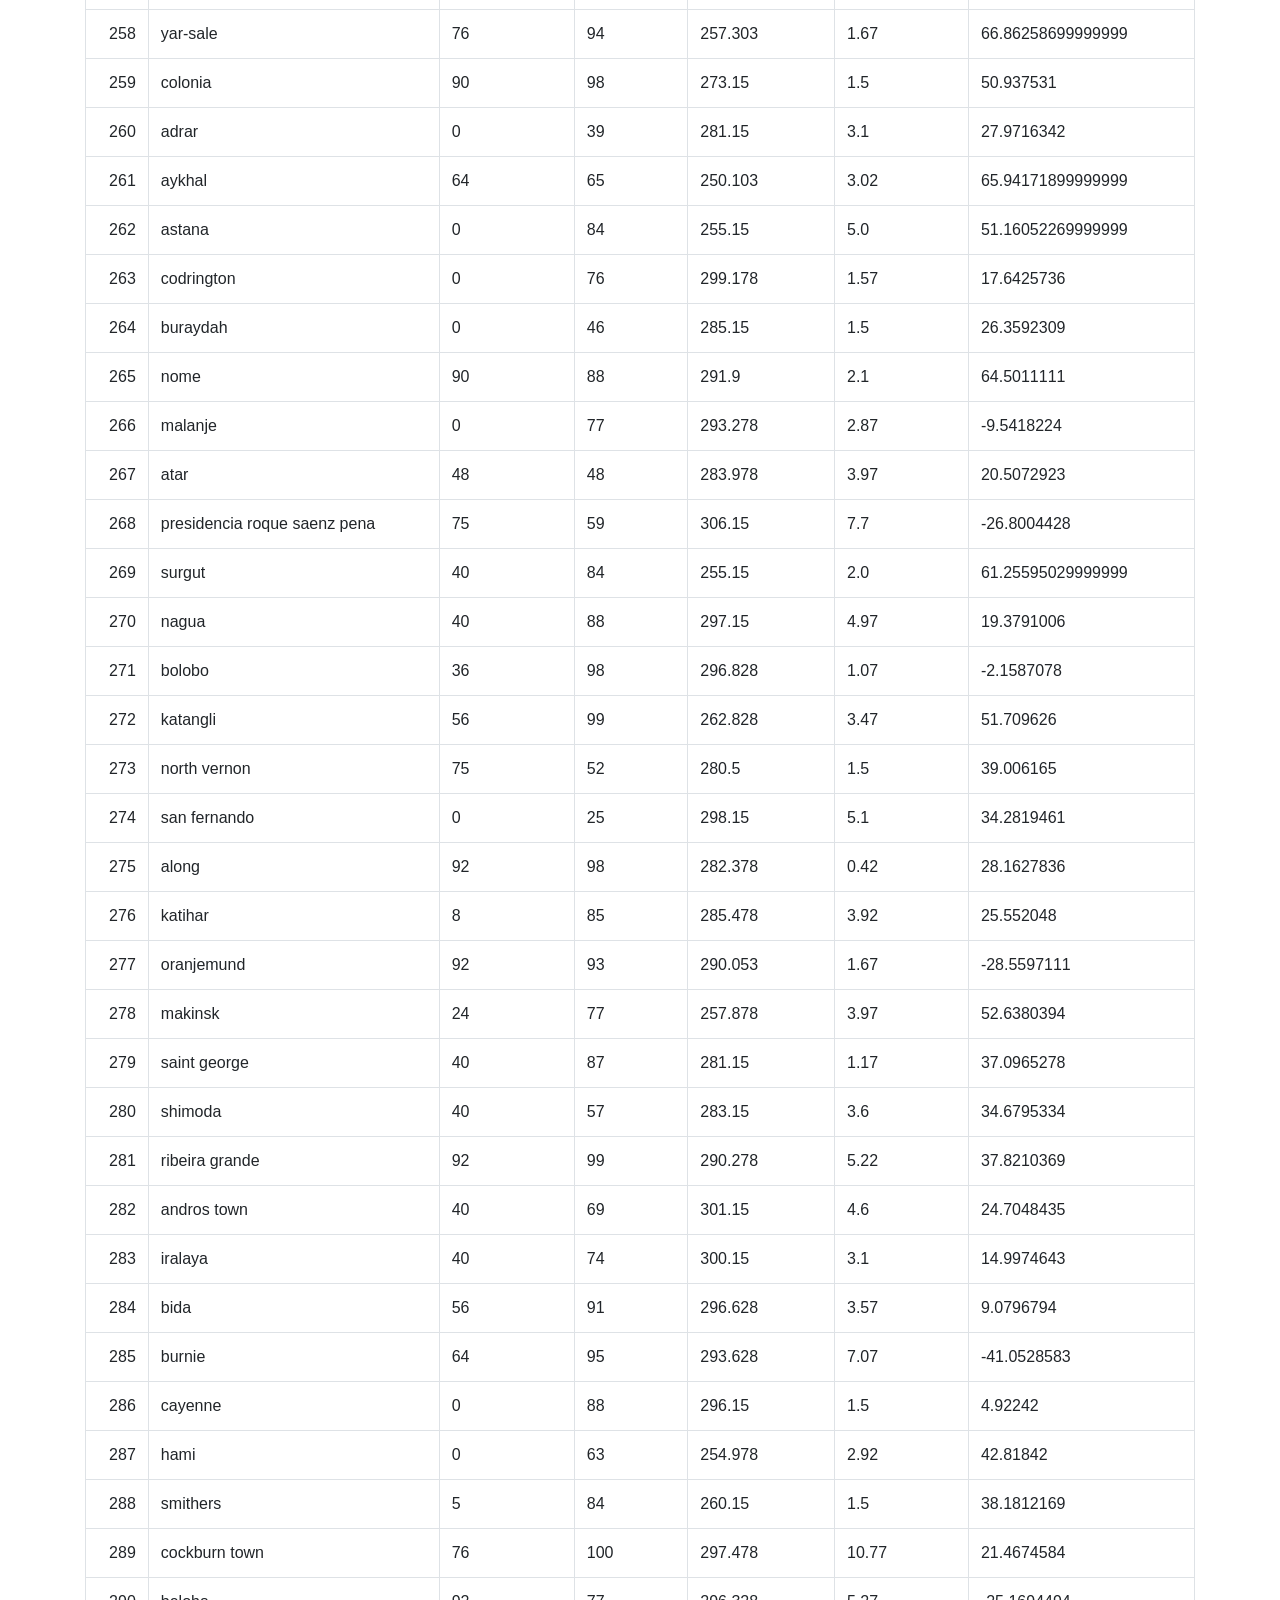
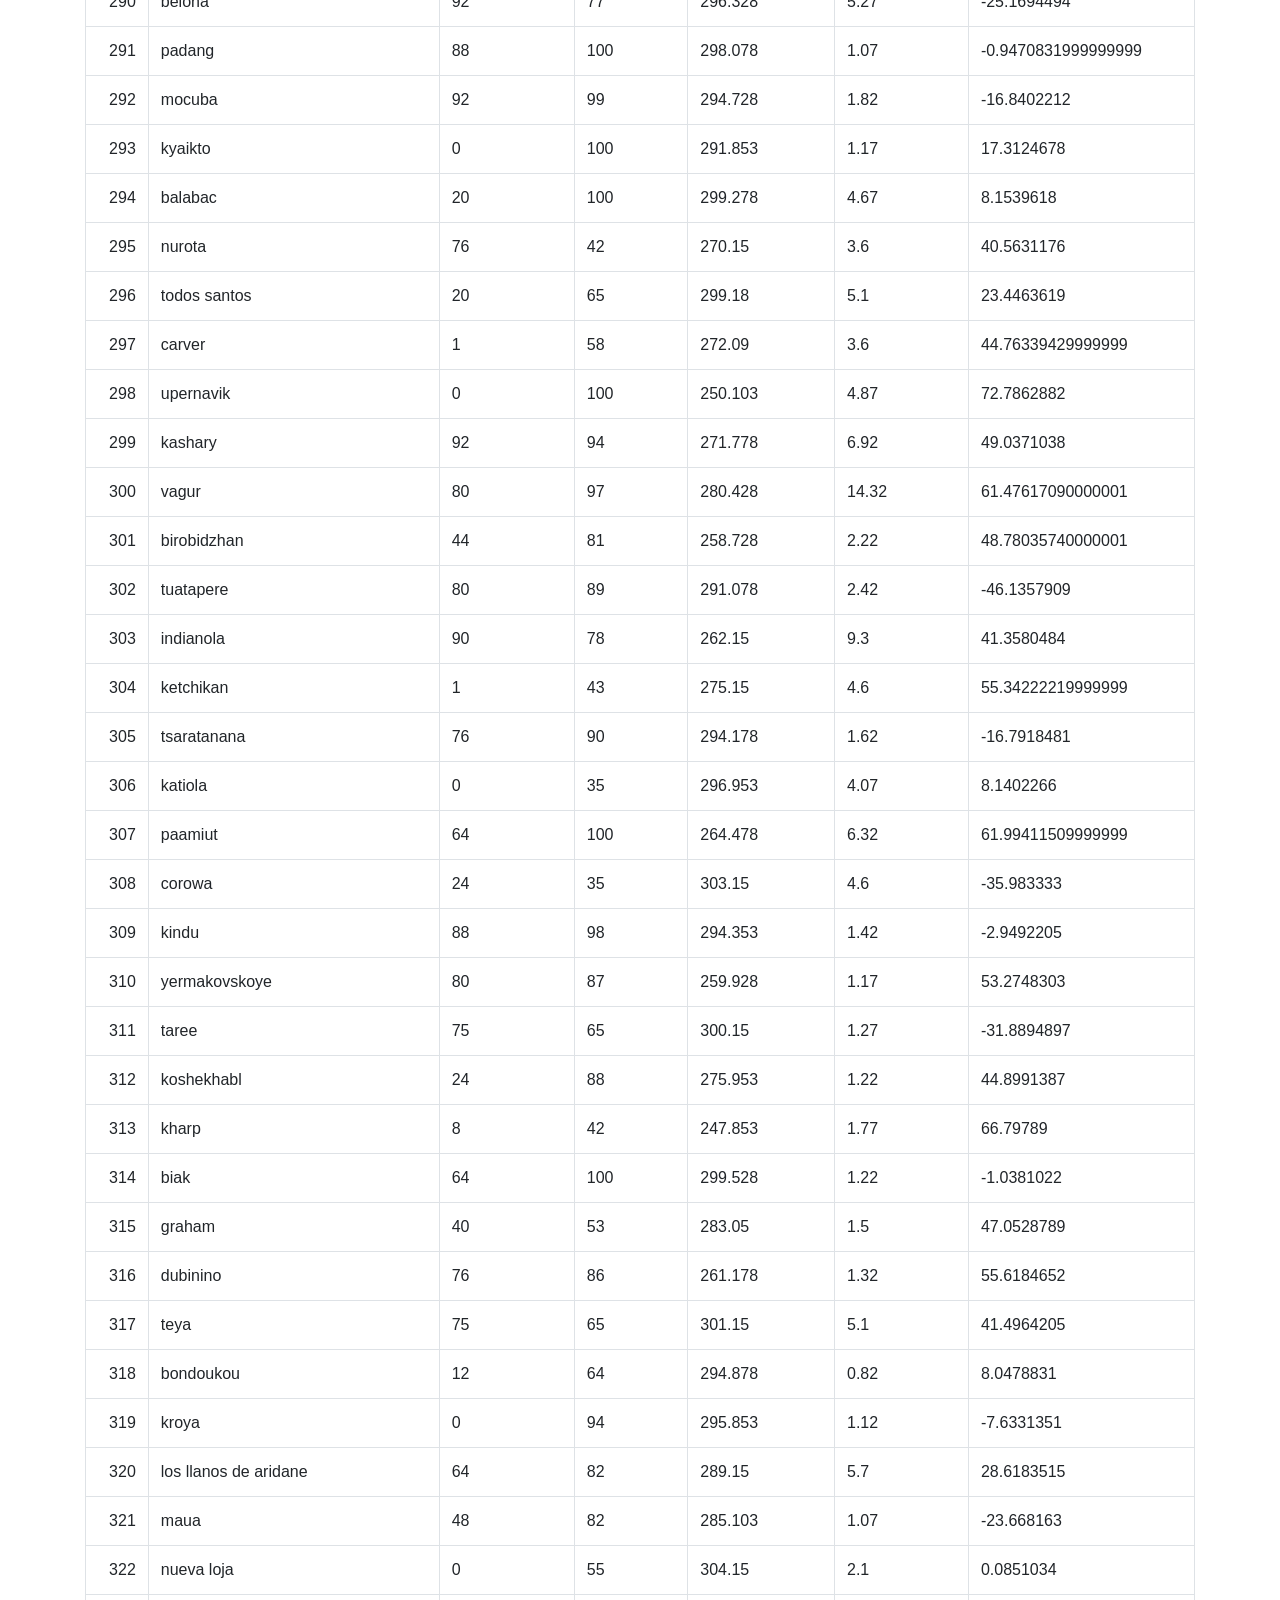
<file: HTML/data.html>
<!doctype html>
<html lang="en">
  <head>
    <meta charset="utf-8">
    <meta name="viewport" content="width=device-width, initial-scale=1, shrink-to-fit=no">
    <meta name="description" content="">
    <meta name="author" content="">

    <title>Data</title>

    <!-- Bootstrap core CSS -->
    <link href="css/bootstrap.min.css" rel="stylesheet">

    <!-- Custom styles for this template -->
    <link href="css/homework.css" rel="stylesheet">
  </head>

  <body>

    <nav class="navbar navbar-expand-md navbar-dark bg-dark fixed-top">
      <a class="navbar-brand" href="index.html">Latitude</a>
      <button class="navbar-toggler" type="button" data-toggle="collapse" data-target="#navbarsExampleDefault" aria-controls="navbarsExampleDefault" aria-expanded="false" aria-label="Toggle navigation">
        <span class="navbar-toggler-icon"></span>
      </button>

      <div class="collapse navbar-collapse" id="navbarsExampleDefault">
        <ul class="navbar-nav ml-auto">
          <li class="nav-item dropdown">
            <a class="nav-link dropdown-toggle" href="#" id="dropdown01" data-toggle="dropdown" aria-haspopup="true" aria-expanded="false">Plots</a>
            <div class="dropdown-menu" aria-labelledby="dropdown01">
              <a class="dropdown-item" href="temp.html">Temp Plot</a>
              <a class="dropdown-item" href="cloudiness.html">Cloudiness Plot</a>
              <a class="dropdown-item" href="humidity.html">Humidity Plot</a>
              <a class="dropdown-item" href="windspeed.html">Wind Speed Plot</a>
            </div>
          </li>
          <li class="nav-item">
            <a class="nav-link" href="comparisons.html">Comparisons</a>
          </li>
          <li class="nav-item">
            <a class="nav-link active" href="data.html">Data</a>
          </li>
        </ul>
      </div>
    </nav>

    <main role="main" class="container">

        <!-- Example row of columns -->
        <div class="row">
          <div class="col-md-12">
            <h2>Data</h2>
            <p>The following table includes all of the data used for plotting during this project.</p>

<div class="table-responsive">
<table class="table table-bordered table-hover table-condensed">
	<thead>
		<tr>
<th align="right"></th>
<th>City Name</th>
<th>Cloudiness</th>
<th>Humidity</th>
<th>Temperature</th>
<th>Windspeed</th>
<th>Latitude</th>
</tr>
	</thead>
<tbody>
<tr>
<td align="right">0</td>
<td>bambous virieux</td>
<td>75</td>
<td>94</td>
<td>298.15</td>
<td>1.5</td>
<td>-20.3438619</td>
</tr>
<tr>
<td align="right">1</td>
<td>santa catalina</td>
<td>12</td>
<td>75</td>
<td>296.053</td>
<td>1.62</td>
<td>33.3878856</td>
</tr>
<tr>
<td align="right">2</td>
<td>snyder</td>
<td>1</td>
<td>15</td>
<td>296.59</td>
<td>5.7</td>
<td>32.7178862</td>
</tr>
<tr>
<td align="right">3</td>
<td>mbandaka</td>
<td>44</td>
<td>83</td>
<td>299.378</td>
<td>1.87</td>
<td>0.0265717</td>
</tr>
<tr>
<td align="right">4</td>
<td>leningradskiy</td>
<td>80</td>
<td>100</td>
<td>264.803</td>
<td>6.92</td>
<td>54.12884210000001</td>
</tr>
<tr>
<td align="right">5</td>
<td>iqaluit</td>
<td>40</td>
<td>65</td>
<td>235.15</td>
<td>1.12</td>
<td>63.74669300000001</td>
</tr>
<tr>
<td align="right">6</td>
<td>busselton</td>
<td>0</td>
<td>100</td>
<td>290.828</td>
<td>6.72</td>
<td>-33.6554927</td>
</tr>
<tr>
<td align="right">7</td>
<td>new norfolk</td>
<td>75</td>
<td>50</td>
<td>297.15</td>
<td>5.7</td>
<td>-42.7828332</td>
</tr>
<tr>
<td align="right">8</td>
<td>kapaa</td>
<td>75</td>
<td>56</td>
<td>296.15</td>
<td>8.7</td>
<td>22.0881391</td>
</tr>
<tr>
<td align="right">9</td>
<td>banjarmasin</td>
<td>20</td>
<td>94</td>
<td>297.15</td>
<td>2.6</td>
<td>-3.3186067</td>
</tr>
<tr>
<td align="right">10</td>
<td>hobart</td>
<td>75</td>
<td>50</td>
<td>297.15</td>
<td>5.7</td>
<td>41.5322592</td>
</tr>
<tr>
<td align="right">11</td>
<td>avarua</td>
<td>75</td>
<td>84</td>
<td>303.15</td>
<td>4.6</td>
<td>-21.2129007</td>
</tr>
<tr>
<td align="right">12</td>
<td>kathmandu</td>
<td>0</td>
<td>33</td>
<td>277.528</td>
<td>2.12</td>
<td>27.7172453</td>
</tr>
<tr>
<td align="right">13</td>
<td>fortuna</td>
<td>0</td>
<td>64</td>
<td>283.15</td>
<td>3.1</td>
<td>40.5981867</td>
</tr>
<tr>
<td align="right">14</td>
<td>severo-kurilsk</td>
<td>48</td>
<td>100</td>
<td>269.828</td>
<td>3.32</td>
<td>50.66808</td>
</tr>
<tr>
<td align="right">15</td>
<td>albany</td>
<td>90</td>
<td>73</td>
<td>269.14</td>
<td>3.1</td>
<td>42.6525793</td>
</tr>
<tr>
<td align="right">16</td>
<td>san miguel</td>
<td>40</td>
<td>73</td>
<td>298.82</td>
<td>2.6</td>
<td>20.9144491</td>
</tr>
<tr>
<td align="right">17</td>
<td>naze</td>
<td>64</td>
<td>92</td>
<td>297.628</td>
<td>2.52</td>
<td>51.8666667</td>
</tr>
<tr>
<td align="right">18</td>
<td>bagno a ripoli</td>
<td>0</td>
<td>88</td>
<td>274.15</td>
<td>1.0</td>
<td>43.7316252</td>
</tr>
<tr>
<td align="right">19</td>
<td>rikitea</td>
<td>0</td>
<td>100</td>
<td>298.728</td>
<td>0.37</td>
<td>-23.119901</td>
</tr>
<tr>
<td align="right">20</td>
<td>sao filipe</td>
<td>92</td>
<td>100</td>
<td>293.078</td>
<td>9.47</td>
<td>14.8951679</td>
</tr>
<tr>
<td align="right">21</td>
<td>karasburg</td>
<td>0</td>
<td>58</td>
<td>288.828</td>
<td>3.37</td>
<td>-28.0216751</td>
</tr>
<tr>
<td align="right">22</td>
<td>mataura</td>
<td>56</td>
<td>80</td>
<td>293.128</td>
<td>2.07</td>
<td>-46.1934288</td>
</tr>
<tr>
<td align="right">23</td>
<td>klyuchi</td>
<td>44</td>
<td>84</td>
<td>257.303</td>
<td>3.47</td>
<td>56.322023</td>
</tr>
<tr>
<td align="right">24</td>
<td>the valley</td>
<td>40</td>
<td>69</td>
<td>299.15</td>
<td>5.7</td>
<td>34.1825782</td>
</tr>
<tr>
<td align="right">25</td>
<td>soubre</td>
<td>32</td>
<td>63</td>
<td>297.778</td>
<td>1.12</td>
<td>5.7866228</td>
</tr>
<tr>
<td align="right">26</td>
<td>qaanaaq</td>
<td>12</td>
<td>96</td>
<td>245.803</td>
<td>4.02</td>
<td>77.4670434</td>
</tr>
<tr>
<td align="right">27</td>
<td>egvekinot</td>
<td>88</td>
<td>86</td>
<td>268.528</td>
<td>1.37</td>
<td>66.3205041</td>
</tr>
<tr>
<td align="right">28</td>
<td>georgetown</td>
<td>75</td>
<td>78</td>
<td>299.15</td>
<td>5.1</td>
<td>38.9076089</td>
</tr>
<tr>
<td align="right">29</td>
<td>kudahuvadhoo</td>
<td>44</td>
<td>100</td>
<td>301.278</td>
<td>5.42</td>
<td>2.6707039</td>
</tr>
<tr>
<td align="right">30</td>
<td>macusani</td>
<td>88</td>
<td>100</td>
<td>283.953</td>
<td>0.87</td>
<td>-14.072176</td>
</tr>
<tr>
<td align="right">31</td>
<td>hilo</td>
<td>1</td>
<td>50</td>
<td>294.74</td>
<td>9.8</td>
<td>19.7070942</td>
</tr>
<tr>
<td align="right">32</td>
<td>spasskoye</td>
<td>56</td>
<td>86</td>
<td>262.328</td>
<td>3.57</td>
<td>55.8583684</td>
</tr>
<tr>
<td align="right">33</td>
<td>liman</td>
<td>48</td>
<td>81</td>
<td>268.553</td>
<td>8.82</td>
<td>40.583526</td>
</tr>
<tr>
<td align="right">34</td>
<td>ostersund</td>
<td>80</td>
<td>74</td>
<td>271.15</td>
<td>6.2</td>
<td>63.1766832</td>
</tr>
<tr>
<td align="right">35</td>
<td>hasaki</td>
<td>0</td>
<td>69</td>
<td>273.93</td>
<td>1.0</td>
<td>40.72969990000001</td>
</tr>
<tr>
<td align="right">36</td>
<td>sulangan</td>
<td>12</td>
<td>100</td>
<td>299.103</td>
<td>3.47</td>
<td>10.9350177</td>
</tr>
<tr>
<td align="right">37</td>
<td>port alfred</td>
<td>92</td>
<td>98</td>
<td>294.728</td>
<td>3.92</td>
<td>-33.5864065</td>
</tr>
<tr>
<td align="right">38</td>
<td>dikson</td>
<td>88</td>
<td>96</td>
<td>267.303</td>
<td>13.07</td>
<td>73.50489</td>
</tr>
<tr>
<td align="right">39</td>
<td>dhulian</td>
<td>64</td>
<td>75</td>
<td>287.028</td>
<td>1.87</td>
<td>24.6706654</td>
</tr>
<tr>
<td align="right">40</td>
<td>ushuaia</td>
<td>56</td>
<td>100</td>
<td>276.578</td>
<td>4.22</td>
<td>-54.8019121</td>
</tr>
<tr>
<td align="right">41</td>
<td>yellowknife</td>
<td>90</td>
<td>85</td>
<td>262.15</td>
<td>1.5</td>
<td>62.4539717</td>
</tr>
<tr>
<td align="right">42</td>
<td>kavieng</td>
<td>76</td>
<td>100</td>
<td>299.453</td>
<td>3.67</td>
<td>-2.5781167</td>
</tr>
<tr>
<td align="right">43</td>
<td>provideniya</td>
<td>88</td>
<td>100</td>
<td>270.953</td>
<td>9.97</td>
<td>64.43272</td>
</tr>
<tr>
<td align="right">44</td>
<td>shingu</td>
<td>75</td>
<td>65</td>
<td>281.15</td>
<td>2.6</td>
<td>33.7241048</td>
</tr>
<tr>
<td align="right">45</td>
<td>cape town</td>
<td>90</td>
<td>82</td>
<td>289.15</td>
<td>2.1</td>
<td>-33.9248685</td>
</tr>
<tr>
<td align="right">46</td>
<td>gulu</td>
<td>44</td>
<td>33</td>
<td>294.578</td>
<td>4.37</td>
<td>2.7724038</td>
</tr>
<tr>
<td align="right">47</td>
<td>copala</td>
<td>12</td>
<td>54</td>
<td>301.103</td>
<td>4.17</td>
<td>23.3963895</td>
</tr>
<tr>
<td align="right">48</td>
<td>farafangana</td>
<td>92</td>
<td>96</td>
<td>298.978</td>
<td>4.07</td>
<td>-22.817412</td>
</tr>
<tr>
<td align="right">49</td>
<td>punta arenas</td>
<td>20</td>
<td>37</td>
<td>283.15</td>
<td>8.2</td>
<td>-53.1638329</td>
</tr>
<tr>
<td align="right">50</td>
<td>atuona</td>
<td>88</td>
<td>100</td>
<td>299.553</td>
<td>7.27</td>
<td>-9.803279999999999</td>
</tr>
<tr>
<td align="right">51</td>
<td>thompson</td>
<td>20</td>
<td>49</td>
<td>254.15</td>
<td>5.7</td>
<td>33.6454798</td>
</tr>
<tr>
<td align="right">52</td>
<td>port hardy</td>
<td>20</td>
<td>64</td>
<td>277.15</td>
<td>5.7</td>
<td>50.7123867</td>
</tr>
<tr>
<td align="right">53</td>
<td>port blair</td>
<td>8</td>
<td>100</td>
<td>299.628</td>
<td>3.77</td>
<td>11.6233774</td>
</tr>
<tr>
<td align="right">54</td>
<td>lorengau</td>
<td>80</td>
<td>100</td>
<td>299.478</td>
<td>4.82</td>
<td>-2.0349854</td>
</tr>
<tr>
<td align="right">55</td>
<td>neepawa</td>
<td>20</td>
<td>60</td>
<td>258.15</td>
<td>10.3</td>
<td>50.2277044</td>
</tr>
<tr>
<td align="right">56</td>
<td>taltal</td>
<td>0</td>
<td>66</td>
<td>291.078</td>
<td>1.27</td>
<td>-25.283333</td>
</tr>
<tr>
<td align="right">57</td>
<td>vikulovo</td>
<td>76</td>
<td>82</td>
<td>266.078</td>
<td>5.57</td>
<td>56.8178163</td>
</tr>
<tr>
<td align="right">58</td>
<td>hermosillo</td>
<td>5</td>
<td>11</td>
<td>305.15</td>
<td>3.6</td>
<td>29.0729673</td>
</tr>
<tr>
<td align="right">59</td>
<td>qaqortoq</td>
<td>36</td>
<td>71</td>
<td>259.15</td>
<td>2.6</td>
<td>60.71898640000001</td>
</tr>
<tr>
<td align="right">60</td>
<td>palora</td>
<td>0</td>
<td>83</td>
<td>291.378</td>
<td>1.17</td>
<td>-1.7010952</td>
</tr>
<tr>
<td align="right">61</td>
<td>geraldton</td>
<td>5</td>
<td>54</td>
<td>257.15</td>
<td>5.7</td>
<td>-28.7773715</td>
</tr>
<tr>
<td align="right">62</td>
<td>conde</td>
<td>92</td>
<td>88</td>
<td>299.428</td>
<td>4.67</td>
<td>45.1571854</td>
</tr>
<tr>
<td align="right">63</td>
<td>fredonia</td>
<td>40</td>
<td>50</td>
<td>294.06</td>
<td>5.1</td>
<td>42.4538665</td>
</tr>
<tr>
<td align="right">64</td>
<td>cherskiy</td>
<td>88</td>
<td>79</td>
<td>253.028</td>
<td>1.37</td>
<td>68.742677</td>
</tr>
<tr>
<td align="right">65</td>
<td>grindavik</td>
<td>90</td>
<td>68</td>
<td>270.55</td>
<td>6.7</td>
<td>63.8441808</td>
</tr>
<tr>
<td align="right">66</td>
<td>yankton</td>
<td>1</td>
<td>71</td>
<td>258.15</td>
<td>5.1</td>
<td>42.87110879999999</td>
</tr>
<tr>
<td align="right">67</td>
<td>luderitz</td>
<td>0</td>
<td>88</td>
<td>291.15</td>
<td>6.2</td>
<td>-26.6420382</td>
</tr>
<tr>
<td align="right">68</td>
<td>inta</td>
<td>64</td>
<td>84</td>
<td>263.628</td>
<td>2.22</td>
<td>66.0395096</td>
</tr>
<tr>
<td align="right">69</td>
<td>berlevag</td>
<td>0</td>
<td>79</td>
<td>270.15</td>
<td>19.0</td>
<td>70.7198284</td>
</tr>
<tr>
<td align="right">70</td>
<td>naryan-mar</td>
<td>80</td>
<td>83</td>
<td>265.353</td>
<td>6.72</td>
<td>67.67100669999999</td>
</tr>
<tr>
<td align="right">71</td>
<td>noyabrsk</td>
<td>80</td>
<td>87</td>
<td>256.803</td>
<td>2.77</td>
<td>63.18419590000001</td>
</tr>
<tr>
<td align="right">72</td>
<td>faanui</td>
<td>88</td>
<td>100</td>
<td>300.428</td>
<td>8.37</td>
<td>-16.5004126</td>
</tr>
<tr>
<td align="right">73</td>
<td>kaitangata</td>
<td>68</td>
<td>67</td>
<td>293.128</td>
<td>6.12</td>
<td>-46.28334</td>
</tr>
<tr>
<td align="right">74</td>
<td>puerto ayora</td>
<td>20</td>
<td>58</td>
<td>303.15</td>
<td>4.1</td>
<td>-0.7432918</td>
</tr>
<tr>
<td align="right">75</td>
<td>mar del plata</td>
<td>88</td>
<td>56</td>
<td>285.303</td>
<td>7.17</td>
<td>-38.0054771</td>
</tr>
<tr>
<td align="right">76</td>
<td>neuquen</td>
<td>0</td>
<td>20</td>
<td>295.15</td>
<td>6.7</td>
<td>-38.9516784</td>
</tr>
<tr>
<td align="right">77</td>
<td>hermanus</td>
<td>88</td>
<td>100</td>
<td>288.828</td>
<td>2.87</td>
<td>-34.4092004</td>
</tr>
<tr>
<td align="right">79</td>
<td>barrow</td>
<td>0</td>
<td>42</td>
<td>291.328</td>
<td>4.82</td>
<td>71.29055559999999</td>
</tr>
<tr>
<td align="right">80</td>
<td>aasiaat</td>
<td>36</td>
<td>100</td>
<td>258.578</td>
<td>8.42</td>
<td>68.70697659999999</td>
</tr>
<tr>
<td align="right">81</td>
<td>merauke</td>
<td>68</td>
<td>100</td>
<td>300.378</td>
<td>2.07</td>
<td>-8.4991117</td>
</tr>
<tr>
<td align="right">82</td>
<td>puerto cabezas</td>
<td>75</td>
<td>94</td>
<td>300.15</td>
<td>4.1</td>
<td>14.0391161</td>
</tr>
<tr>
<td align="right">83</td>
<td>isangel</td>
<td>0</td>
<td>98</td>
<td>300.603</td>
<td>6.17</td>
<td>-19.54172</td>
</tr>
<tr>
<td align="right">84</td>
<td>saint anthony</td>
<td>1</td>
<td>41</td>
<td>276.85</td>
<td>5.7</td>
<td>38.7200054</td>
</tr>
<tr>
<td align="right">85</td>
<td>airai</td>
<td>48</td>
<td>92</td>
<td>295.878</td>
<td>0.62</td>
<td>7.396611799999999</td>
</tr>
<tr>
<td align="right">86</td>
<td>hamilton</td>
<td>90</td>
<td>88</td>
<td>292.15</td>
<td>6.7</td>
<td>39.3995008</td>
</tr>
<tr>
<td align="right">87</td>
<td>punta alta</td>
<td>75</td>
<td>52</td>
<td>306.15</td>
<td>2.6</td>
<td>-38.8766081</td>
</tr>
<tr>
<td align="right">88</td>
<td>carutapera</td>
<td>80</td>
<td>95</td>
<td>298.178</td>
<td>3.32</td>
<td>-1.3464282</td>
</tr>
<tr>
<td align="right">89</td>
<td>hofn</td>
<td>92</td>
<td>100</td>
<td>275.353</td>
<td>7.82</td>
<td>64.24970259999999</td>
</tr>
<tr>
<td align="right">90</td>
<td>miranda</td>
<td>40</td>
<td>54</td>
<td>301.15</td>
<td>5.1</td>
<td>10.2509303</td>
</tr>
<tr>
<td align="right">91</td>
<td>nadym</td>
<td>76</td>
<td>87</td>
<td>260.528</td>
<td>2.57</td>
<td>65.53447299999999</td>
</tr>
<tr>
<td align="right">92</td>
<td>spitak</td>
<td>90</td>
<td>92</td>
<td>270.15</td>
<td>1.0</td>
<td>40.8318278</td>
</tr>
<tr>
<td align="right">93</td>
<td>san francisco</td>
<td>1</td>
<td>31</td>
<td>297.07</td>
<td>2.1</td>
<td>37.7749295</td>
</tr>
<tr>
<td align="right">94</td>
<td>taoudenni</td>
<td>0</td>
<td>48</td>
<td>278.978</td>
<td>2.42</td>
<td>22.6764132</td>
</tr>
<tr>
<td align="right">95</td>
<td>dingle</td>
<td>12</td>
<td>82</td>
<td>296.803</td>
<td>1.77</td>
<td>52.14093889999999</td>
</tr>
<tr>
<td align="right">96</td>
<td>xai-xai</td>
<td>56</td>
<td>98</td>
<td>298.303</td>
<td>3.82</td>
<td>-25.060476</td>
</tr>
<tr>
<td align="right">97</td>
<td>ligayan</td>
<td>44</td>
<td>100</td>
<td>300.078</td>
<td>6.72</td>
<td>4.662637</td>
</tr>
<tr>
<td align="right">98</td>
<td>hithadhoo</td>
<td>80</td>
<td>100</td>
<td>301.528</td>
<td>4.57</td>
<td>-0.6060574</td>
</tr>
<tr>
<td align="right">99</td>
<td>fairbanks</td>
<td>1</td>
<td>76</td>
<td>251.17</td>
<td>1.32</td>
<td>64.8377778</td>
</tr>
<tr>
<td align="right">100</td>
<td>kunzell</td>
<td>44</td>
<td>77</td>
<td>264.878</td>
<td>1.17</td>
<td>50.5356779</td>
</tr>
<tr>
<td align="right">101</td>
<td>melur</td>
<td>75</td>
<td>94</td>
<td>295.15</td>
<td>2.97</td>
<td>10.0332576</td>
</tr>
<tr>
<td align="right">102</td>
<td>kosonsoy</td>
<td>8</td>
<td>63</td>
<td>270.15</td>
<td>2.1</td>
<td>41.2471491</td>
</tr>
<tr>
<td align="right">103</td>
<td>whitehorse</td>
<td>5</td>
<td>76</td>
<td>253.15</td>
<td>3.1</td>
<td>60.7211871</td>
</tr>
<tr>
<td align="right">104</td>
<td>saldanha</td>
<td>24</td>
<td>84</td>
<td>272.528</td>
<td>2.12</td>
<td>-33.0276981</td>
</tr>
<tr>
<td align="right">105</td>
<td>pangnirtung</td>
<td>40</td>
<td>54</td>
<td>239.15</td>
<td>2.47</td>
<td>66.1465578</td>
</tr>
<tr>
<td align="right">106</td>
<td>saint-philippe</td>
<td>1</td>
<td>67</td>
<td>265.31</td>
<td>3.1</td>
<td>45.3569439</td>
</tr>
<tr>
<td align="right">107</td>
<td>tuktoyaktuk</td>
<td>90</td>
<td>84</td>
<td>260.77</td>
<td>5.7</td>
<td>69.445358</td>
</tr>
<tr>
<td align="right">108</td>
<td>vaini</td>
<td>88</td>
<td>47</td>
<td>292.078</td>
<td>1.92</td>
<td>-21.1935</td>
</tr>
<tr>
<td align="right">109</td>
<td>imbituba</td>
<td>20</td>
<td>83</td>
<td>299.15</td>
<td>4.6</td>
<td>-28.227627</td>
</tr>
<tr>
<td align="right">110</td>
<td>goderich</td>
<td>92</td>
<td>85</td>
<td>266.103</td>
<td>3.12</td>
<td>43.7428345</td>
</tr>
<tr>
<td align="right">111</td>
<td>bilibino</td>
<td>36</td>
<td>71</td>
<td>258.428</td>
<td>1.07</td>
<td>68.05963899999999</td>
</tr>
<tr>
<td align="right">112</td>
<td>kutum</td>
<td>0</td>
<td>73</td>
<td>284.278</td>
<td>1.32</td>
<td>14.2025174</td>
</tr>
<tr>
<td align="right">113</td>
<td>karratha</td>
<td>8</td>
<td>81</td>
<td>301.178</td>
<td>2.17</td>
<td>-20.73535</td>
</tr>
<tr>
<td align="right">114</td>
<td>talnakh</td>
<td>88</td>
<td>86</td>
<td>259.203</td>
<td>3.17</td>
<td>69.5</td>
</tr>
<tr>
<td align="right">115</td>
<td>aklavik</td>
<td>75</td>
<td>78</td>
<td>264.15</td>
<td>1.0</td>
<td>68.219916</td>
</tr>
<tr>
<td align="right">116</td>
<td>chuy</td>
<td>48</td>
<td>93</td>
<td>296.478</td>
<td>3.42</td>
<td>35.421356</td>
</tr>
<tr>
<td align="right">117</td>
<td>taunggyi</td>
<td>8</td>
<td>88</td>
<td>280.803</td>
<td>0.97</td>
<td>20.7887571</td>
</tr>
<tr>
<td align="right">118</td>
<td>zharkent</td>
<td>0</td>
<td>43</td>
<td>249.853</td>
<td>0.97</td>
<td>44.166512</td>
</tr>
<tr>
<td align="right">119</td>
<td>fukue</td>
<td>75</td>
<td>56</td>
<td>277.14</td>
<td>4.6</td>
<td>32.7018615</td>
</tr>
<tr>
<td align="right">120</td>
<td>dunedin</td>
<td>48</td>
<td>68</td>
<td>292.678</td>
<td>4.02</td>
<td>28.0197404</td>
</tr>
<tr>
<td align="right">121</td>
<td>denia</td>
<td>12</td>
<td>100</td>
<td>284.978</td>
<td>9.17</td>
<td>38.8387992</td>
</tr>
<tr>
<td align="right">122</td>
<td>narsaq</td>
<td>24</td>
<td>71</td>
<td>259.15</td>
<td>2.6</td>
<td>60.9129622</td>
</tr>
<tr>
<td align="right">123</td>
<td>nizhniy kuranakh</td>
<td>56</td>
<td>62</td>
<td>242.953</td>
<td>2.32</td>
<td>58.816667</td>
</tr>
<tr>
<td align="right">124</td>
<td>alta floresta</td>
<td>36</td>
<td>85</td>
<td>299.203</td>
<td>1.52</td>
<td>-9.8764576</td>
</tr>
<tr>
<td align="right">125</td>
<td>barcelos</td>
<td>0</td>
<td>81</td>
<td>280.78</td>
<td>4.1</td>
<td>41.5317419</td>
</tr>
<tr>
<td align="right">126</td>
<td>sept-iles</td>
<td>5</td>
<td>44</td>
<td>254.15</td>
<td>1.5</td>
<td>50.21329679999999</td>
</tr>
<tr>
<td align="right">127</td>
<td>pevek</td>
<td>20</td>
<td>98</td>
<td>258.603</td>
<td>3.12</td>
<td>69.692947</td>
</tr>
<tr>
<td align="right">128</td>
<td>butaritari</td>
<td>0</td>
<td>99</td>
<td>301.453</td>
<td>5.37</td>
<td>3.1166667</td>
</tr>
<tr>
<td align="right">129</td>
<td>vila velha</td>
<td>75</td>
<td>74</td>
<td>301.15</td>
<td>2.1</td>
<td>-20.3477821</td>
</tr>
<tr>
<td align="right">130</td>
<td>araouane</td>
<td>0</td>
<td>33</td>
<td>283.603</td>
<td>3.67</td>
<td>18.904265</td>
</tr>
<tr>
<td align="right">131</td>
<td>lavrentiya</td>
<td>92</td>
<td>100</td>
<td>268.853</td>
<td>8.52</td>
<td>65.58354899999999</td>
</tr>
<tr>
<td align="right">132</td>
<td>east london</td>
<td>80</td>
<td>100</td>
<td>296.328</td>
<td>5.72</td>
<td>-33.0291582</td>
</tr>
<tr>
<td align="right">133</td>
<td>jalu</td>
<td>92</td>
<td>34</td>
<td>293.553</td>
<td>3.92</td>
<td>29.040621</td>
</tr>
<tr>
<td align="right">134</td>
<td>bredasdorp</td>
<td>92</td>
<td>82</td>
<td>291.15</td>
<td>6.7</td>
<td>-34.5385222</td>
</tr>
<tr>
<td align="right">135</td>
<td>parati</td>
<td>40</td>
<td>78</td>
<td>300.15</td>
<td>3.1</td>
<td>-23.2200216</td>
</tr>
<tr>
<td align="right">136</td>
<td>katsuura</td>
<td>75</td>
<td>93</td>
<td>276.15</td>
<td>2.6</td>
<td>35.152283</td>
</tr>
<tr>
<td align="right">137</td>
<td>kortkeros</td>
<td>76</td>
<td>92</td>
<td>261.15</td>
<td>1.0</td>
<td>61.81713560000001</td>
</tr>
<tr>
<td align="right">138</td>
<td>bluff</td>
<td>0</td>
<td>49</td>
<td>301.678</td>
<td>2.07</td>
<td>-29.9218618</td>
</tr>
<tr>
<td align="right">139</td>
<td>kolvereid</td>
<td>92</td>
<td>100</td>
<td>275.178</td>
<td>4.37</td>
<td>64.8654945</td>
</tr>
<tr>
<td align="right">140</td>
<td>port elizabeth</td>
<td>1</td>
<td>69</td>
<td>276.29</td>
<td>5.17</td>
<td>-33.7139247</td>
</tr>
<tr>
<td align="right">141</td>
<td>anloga</td>
<td>20</td>
<td>83</td>
<td>302.15</td>
<td>5.1</td>
<td>5.7872343</td>
</tr>
<tr>
<td align="right">142</td>
<td>ayan</td>
<td>64</td>
<td>93</td>
<td>271.228</td>
<td>0.87</td>
<td>56.45405599999999</td>
</tr>
<tr>
<td align="right">143</td>
<td>mareeba</td>
<td>20</td>
<td>66</td>
<td>302.15</td>
<td>4.6</td>
<td>-17.0019368</td>
</tr>
<tr>
<td align="right">144</td>
<td>kintinku</td>
<td>80</td>
<td>65</td>
<td>294.728</td>
<td>2.77</td>
<td>-5.881877999999999</td>
</tr>
<tr>
<td align="right">145</td>
<td>nikolskoye</td>
<td>90</td>
<td>92</td>
<td>268.15</td>
<td>2.0</td>
<td>55.1981604</td>
</tr>
<tr>
<td align="right">146</td>
<td>yulara</td>
<td>0</td>
<td>17</td>
<td>307.15</td>
<td>3.6</td>
<td>-25.2334936</td>
</tr>
<tr>
<td align="right">147</td>
<td>chokurdakh</td>
<td>88</td>
<td>79</td>
<td>251.103</td>
<td>6.57</td>
<td>70.622169</td>
</tr>
<tr>
<td align="right">148</td>
<td>kalmunai</td>
<td>24</td>
<td>100</td>
<td>294.853</td>
<td>1.62</td>
<td>7.414383099999999</td>
</tr>
<tr>
<td align="right">149</td>
<td>banjar</td>
<td>12</td>
<td>96</td>
<td>295.453</td>
<td>1.67</td>
<td>31.6376776</td>
</tr>
<tr>
<td align="right">150</td>
<td>kodiak</td>
<td>1</td>
<td>68</td>
<td>269.15</td>
<td>7.7</td>
<td>57.79000000000001</td>
</tr>
<tr>
<td align="right">151</td>
<td>itarema</td>
<td>68</td>
<td>96</td>
<td>297.128</td>
<td>3.22</td>
<td>-2.9209642</td>
</tr>
<tr>
<td align="right">152</td>
<td>coquimbo</td>
<td>0</td>
<td>68</td>
<td>293.15</td>
<td>2.1</td>
<td>-29.9590009</td>
</tr>
<tr>
<td align="right">153</td>
<td>oxford</td>
<td>90</td>
<td>63</td>
<td>290.4</td>
<td>3.6</td>
<td>51.7548164</td>
</tr>
<tr>
<td align="right">154</td>
<td>bonavista</td>
<td>64</td>
<td>100</td>
<td>267.478</td>
<td>7.52</td>
<td>48.6533449</td>
</tr>
<tr>
<td align="right">155</td>
<td>deer lake</td>
<td>40</td>
<td>83</td>
<td>253.15</td>
<td>1.5</td>
<td>49.2356349</td>
</tr>
<tr>
<td align="right">156</td>
<td>kupang</td>
<td>20</td>
<td>88</td>
<td>300.15</td>
<td>1.0</td>
<td>-10.1771997</td>
</tr>
<tr>
<td align="right">157</td>
<td>joshimath</td>
<td>0</td>
<td>99</td>
<td>250.128</td>
<td>0.47</td>
<td>30.5505524</td>
</tr>
<tr>
<td align="right">158</td>
<td>carnarvon</td>
<td>68</td>
<td>50</td>
<td>293.353</td>
<td>2.52</td>
<td>-24.884</td>
</tr>
<tr>
<td align="right">159</td>
<td>margate</td>
<td>75</td>
<td>47</td>
<td>298.15</td>
<td>6.2</td>
<td>51.38964600000001</td>
</tr>
<tr>
<td align="right">160</td>
<td>nizhneudinsk</td>
<td>68</td>
<td>78</td>
<td>261.203</td>
<td>2.82</td>
<td>54.9019282</td>
</tr>
<tr>
<td align="right">161</td>
<td>gainesville</td>
<td>20</td>
<td>78</td>
<td>297.3</td>
<td>2.6</td>
<td>29.6516344</td>
</tr>
<tr>
<td align="right">162</td>
<td>nago</td>
<td>40</td>
<td>100</td>
<td>273.7</td>
<td>1.0</td>
<td>26.5915465</td>
</tr>
<tr>
<td align="right">163</td>
<td>samarai</td>
<td>92</td>
<td>100</td>
<td>297.878</td>
<td>4.62</td>
<td>-10.6120235</td>
</tr>
<tr>
<td align="right">164</td>
<td>solnechnyy</td>
<td>68</td>
<td>67</td>
<td>252.628</td>
<td>1.47</td>
<td>51.2139075</td>
</tr>
<tr>
<td align="right">165</td>
<td>komsomolskiy</td>
<td>80</td>
<td>88</td>
<td>261.128</td>
<td>3.52</td>
<td>54.434583</td>
</tr>
<tr>
<td align="right">166</td>
<td>rawson</td>
<td>92</td>
<td>32</td>
<td>288.053</td>
<td>5.52</td>
<td>42.916432</td>
</tr>
<tr>
<td align="right">167</td>
<td>henties bay</td>
<td>20</td>
<td>100</td>
<td>290.628</td>
<td>3.57</td>
<td>-22.1134964</td>
</tr>
<tr>
<td align="right">168</td>
<td>marolambo</td>
<td>64</td>
<td>99</td>
<td>291.028</td>
<td>0.27</td>
<td>-20.05913</td>
</tr>
<tr>
<td align="right">169</td>
<td>ust-tsilma</td>
<td>56</td>
<td>82</td>
<td>263.103</td>
<td>2.27</td>
<td>65.43333299999999</td>
</tr>
<tr>
<td align="right">170</td>
<td>bafoulabe</td>
<td>0</td>
<td>41</td>
<td>293.828</td>
<td>5.02</td>
<td>13.8092603</td>
</tr>
<tr>
<td align="right">171</td>
<td>jamestown</td>
<td>56</td>
<td>68</td>
<td>300.953</td>
<td>4.57</td>
<td>37.2116383</td>
</tr>
<tr>
<td align="right">172</td>
<td>lata</td>
<td>12</td>
<td>66</td>
<td>270.278</td>
<td>1.32</td>
<td>36.6085904</td>
</tr>
<tr>
<td align="right">173</td>
<td>mpigi</td>
<td>76</td>
<td>98</td>
<td>296.778</td>
<td>3.57</td>
<td>0.2273528</td>
</tr>
<tr>
<td align="right">174</td>
<td>peachtree city</td>
<td>90</td>
<td>67</td>
<td>288.45</td>
<td>3.1</td>
<td>33.3968557</td>
</tr>
<tr>
<td align="right">175</td>
<td>seoul</td>
<td>40</td>
<td>80</td>
<td>273.55</td>
<td>2.77</td>
<td>37.566535</td>
</tr>
<tr>
<td align="right">176</td>
<td>zawadzkie</td>
<td>90</td>
<td>92</td>
<td>266.15</td>
<td>1.0</td>
<td>50.60435</td>
</tr>
<tr>
<td align="right">177</td>
<td>mangrol</td>
<td>0</td>
<td>64</td>
<td>281.578</td>
<td>2.37</td>
<td>21.1171698</td>
</tr>
<tr>
<td align="right">178</td>
<td>leh</td>
<td>24</td>
<td>76</td>
<td>240.128</td>
<td>0.82</td>
<td>34.1525864</td>
</tr>
<tr>
<td align="right">179</td>
<td>siteki</td>
<td>76</td>
<td>100</td>
<td>293.15</td>
<td>2.6</td>
<td>-26.4417804</td>
</tr>
<tr>
<td align="right">180</td>
<td>bosaso</td>
<td>0</td>
<td>100</td>
<td>294.878</td>
<td>2.57</td>
<td>11.2755407</td>
</tr>
<tr>
<td align="right">181</td>
<td>bonthe</td>
<td>0</td>
<td>80</td>
<td>299.978</td>
<td>2.57</td>
<td>7.525702799999999</td>
</tr>
<tr>
<td align="right">182</td>
<td>ujszilvas</td>
<td>75</td>
<td>96</td>
<td>272.79</td>
<td>1.17</td>
<td>47.2709483</td>
</tr>
<tr>
<td align="right">183</td>
<td>bethel</td>
<td>90</td>
<td>69</td>
<td>275.15</td>
<td>6.2</td>
<td>40.6098147</td>
</tr>
<tr>
<td align="right">184</td>
<td>khatanga</td>
<td>76</td>
<td>77</td>
<td>255.378</td>
<td>3.42</td>
<td>71.964027</td>
</tr>
<tr>
<td align="right">185</td>
<td>castro</td>
<td>56</td>
<td>80</td>
<td>284.853</td>
<td>2.97</td>
<td>34.4985047</td>
</tr>
<tr>
<td align="right">186</td>
<td>daru</td>
<td>88</td>
<td>50</td>
<td>300.128</td>
<td>0.47</td>
<td>-9.078195899999999</td>
</tr>
<tr>
<td align="right">187</td>
<td>quesnel</td>
<td>1</td>
<td>66</td>
<td>261.15</td>
<td>1.17</td>
<td>52.9817372</td>
</tr>
<tr>
<td align="right">188</td>
<td>hambantota</td>
<td>56</td>
<td>100</td>
<td>298.328</td>
<td>4.07</td>
<td>6.1428829</td>
</tr>
<tr>
<td align="right">189</td>
<td>kahului</td>
<td>40</td>
<td>47</td>
<td>295.72</td>
<td>8.2</td>
<td>20.8893351</td>
</tr>
<tr>
<td align="right">190</td>
<td>buala</td>
<td>92</td>
<td>88</td>
<td>302.453</td>
<td>4.47</td>
<td>-8.1662459</td>
</tr>
<tr>
<td align="right">191</td>
<td>dalvik</td>
<td>36</td>
<td>100</td>
<td>270.15</td>
<td>1.5</td>
<td>65.97070029999999</td>
</tr>
<tr>
<td align="right">192</td>
<td>sambava</td>
<td>80</td>
<td>100</td>
<td>299.778</td>
<td>5.92</td>
<td>-14.2713338</td>
</tr>
<tr>
<td align="right">193</td>
<td>cuamba</td>
<td>92</td>
<td>98</td>
<td>292.378</td>
<td>3.67</td>
<td>-14.8000877</td>
</tr>
<tr>
<td align="right">194</td>
<td>longyearbyen</td>
<td>75</td>
<td>69</td>
<td>275.15</td>
<td>8.7</td>
<td>78.22317220000001</td>
</tr>
<tr>
<td align="right">195</td>
<td>aqtobe</td>
<td>48</td>
<td>83</td>
<td>252.15</td>
<td>2.0</td>
<td>50.2839339</td>
</tr>
<tr>
<td align="right">196</td>
<td>saskylakh</td>
<td>56</td>
<td>80</td>
<td>252.928</td>
<td>5.32</td>
<td>71.954308</td>
</tr>
<tr>
<td align="right">197</td>
<td>marsh harbour</td>
<td>88</td>
<td>100</td>
<td>296.853</td>
<td>7.52</td>
<td>26.5241653</td>
</tr>
<tr>
<td align="right">198</td>
<td>catumbela</td>
<td>0</td>
<td>92</td>
<td>289.053</td>
<td>0.52</td>
<td>-12.4211276</td>
</tr>
<tr>
<td align="right">199</td>
<td>laguna</td>
<td>20</td>
<td>41</td>
<td>299.15</td>
<td>2.6</td>
<td>29.4191226</td>
</tr>
<tr>
<td align="right">200</td>
<td>mehamn</td>
<td>8</td>
<td>79</td>
<td>270.15</td>
<td>19.0</td>
<td>71.0357069</td>
</tr>
<tr>
<td align="right">201</td>
<td>sao joao do paraiso</td>
<td>76</td>
<td>92</td>
<td>294.578</td>
<td>2.82</td>
<td>-15.3204298</td>
</tr>
<tr>
<td align="right">202</td>
<td>bumba</td>
<td>48</td>
<td>68</td>
<td>300.303</td>
<td>3.07</td>
<td>2.1961772</td>
</tr>
<tr>
<td align="right">203</td>
<td>tomatlan</td>
<td>0</td>
<td>47</td>
<td>299.553</td>
<td>1.57</td>
<td>19.9344504</td>
</tr>
<tr>
<td align="right">204</td>
<td>oussouye</td>
<td>0</td>
<td>72</td>
<td>293.15</td>
<td>3.1</td>
<td>12.4884485</td>
</tr>
<tr>
<td align="right">205</td>
<td>hervey bay</td>
<td>0</td>
<td>85</td>
<td>299.528</td>
<td>1.77</td>
<td>-25.2881539</td>
</tr>
<tr>
<td align="right">206</td>
<td>lompoc</td>
<td>1</td>
<td>27</td>
<td>294.92</td>
<td>7.7</td>
<td>34.6391501</td>
</tr>
<tr>
<td align="right">207</td>
<td>talcahuano</td>
<td>0</td>
<td>52</td>
<td>291.15</td>
<td>8.7</td>
<td>-36.7247834</td>
</tr>
<tr>
<td align="right">208</td>
<td>esperance</td>
<td>20</td>
<td>69</td>
<td>299.15</td>
<td>2.6</td>
<td>-33.8608027</td>
</tr>
<tr>
<td align="right">209</td>
<td>west odessa</td>
<td>1</td>
<td>18</td>
<td>296.19</td>
<td>6.2</td>
<td>31.8423472</td>
</tr>
<tr>
<td align="right">210</td>
<td>bambanglipuro</td>
<td>92</td>
<td>98</td>
<td>295.478</td>
<td>1.82</td>
<td>-7.9481229</td>
</tr>
<tr>
<td align="right">211</td>
<td>kamal</td>
<td>100</td>
<td>52</td>
<td>300.628</td>
<td>1.92</td>
<td>-7.1369962</td>
</tr>
<tr>
<td align="right">212</td>
<td>kamphaeng phet</td>
<td>24</td>
<td>93</td>
<td>293.703</td>
<td>0.87</td>
<td>16.4827798</td>
</tr>
<tr>
<td align="right">213</td>
<td>sorong</td>
<td>32</td>
<td>100</td>
<td>299.453</td>
<td>1.42</td>
<td>-0.8761629000000001</td>
</tr>
<tr>
<td align="right">214</td>
<td>kurchum</td>
<td>12</td>
<td>54</td>
<td>249.078</td>
<td>0.42</td>
<td>48.5633294</td>
</tr>
<tr>
<td align="right">215</td>
<td>tual</td>
<td>64</td>
<td>100</td>
<td>300.778</td>
<td>5.52</td>
<td>-5.626563</td>
</tr>
<tr>
<td align="right">216</td>
<td>srednekolymsk</td>
<td>88</td>
<td>80</td>
<td>256.228</td>
<td>2.47</td>
<td>67.43730699999999</td>
</tr>
<tr>
<td align="right">217</td>
<td>jurm</td>
<td>12</td>
<td>66</td>
<td>253.828</td>
<td>0.77</td>
<td>36.8667458</td>
</tr>
<tr>
<td align="right">218</td>
<td>saint-francois</td>
<td>90</td>
<td>99</td>
<td>274.15</td>
<td>4.1</td>
<td>16.2542635</td>
</tr>
<tr>
<td align="right">219</td>
<td>guerrero negro</td>
<td>0</td>
<td>49</td>
<td>294.853</td>
<td>4.12</td>
<td>27.9591758</td>
</tr>
<tr>
<td align="right">220</td>
<td>eyl</td>
<td>92</td>
<td>100</td>
<td>295.603</td>
<td>5.72</td>
<td>7.980799599999999</td>
</tr>
<tr>
<td align="right">221</td>
<td>moree</td>
<td>12</td>
<td>50</td>
<td>304.453</td>
<td>2.22</td>
<td>-29.465833</td>
</tr>
<tr>
<td align="right">222</td>
<td>ampanihy</td>
<td>88</td>
<td>89</td>
<td>294.103</td>
<td>1.42</td>
<td>-24.20647</td>
</tr>
<tr>
<td align="right">223</td>
<td>novoagansk</td>
<td>64</td>
<td>79</td>
<td>255.078</td>
<td>1.42</td>
<td>61.9431337</td>
</tr>
<tr>
<td align="right">224</td>
<td>aguimes</td>
<td>40</td>
<td>72</td>
<td>289.15</td>
<td>9.3</td>
<td>27.9018327</td>
</tr>
<tr>
<td align="right">225</td>
<td>cravo norte</td>
<td>0</td>
<td>35</td>
<td>304.603</td>
<td>3.77</td>
<td>6.304349999999999</td>
</tr>
<tr>
<td align="right">226</td>
<td>makakilo city</td>
<td>40</td>
<td>60</td>
<td>297.7</td>
<td>7.2</td>
<td>21.3469444</td>
</tr>
<tr>
<td align="right">227</td>
<td>srikakulam</td>
<td>20</td>
<td>100</td>
<td>298.828</td>
<td>4.12</td>
<td>18.2969747</td>
</tr>
<tr>
<td align="right">228</td>
<td>clyde river</td>
<td>5</td>
<td>66</td>
<td>238.15</td>
<td>6.2</td>
<td>70.47636500000002</td>
</tr>
<tr>
<td align="right">229</td>
<td>springbok</td>
<td>24</td>
<td>92</td>
<td>283.878</td>
<td>1.42</td>
<td>29.7586355</td>
</tr>
<tr>
<td align="right">230</td>
<td>dali</td>
<td>0</td>
<td>98</td>
<td>278.328</td>
<td>1.97</td>
<td>27.7659901</td>
</tr>
<tr>
<td align="right">231</td>
<td>conceicao do coite</td>
<td>68</td>
<td>69</td>
<td>299.553</td>
<td>6.37</td>
<td>-11.5576676</td>
</tr>
<tr>
<td align="right">232</td>
<td>inuvik</td>
<td>90</td>
<td>85</td>
<td>263.08</td>
<td>4.1</td>
<td>68.3607437</td>
</tr>
<tr>
<td align="right">233</td>
<td>khiri mat</td>
<td>20</td>
<td>100</td>
<td>293.66</td>
<td>1.42</td>
<td>16.8207716</td>
</tr>
<tr>
<td align="right">234</td>
<td>port-gentil</td>
<td>40</td>
<td>88</td>
<td>301.15</td>
<td>3.1</td>
<td>-0.7351025999999999</td>
</tr>
<tr>
<td align="right">235</td>
<td>mitsamiouli</td>
<td>68</td>
<td>100</td>
<td>299.428</td>
<td>3.57</td>
<td>-11.3871698</td>
</tr>
<tr>
<td align="right">236</td>
<td>vernon</td>
<td>90</td>
<td>63</td>
<td>271.15</td>
<td>6.7</td>
<td>34.003903</td>
</tr>
<tr>
<td align="right">237</td>
<td>riyadh</td>
<td>0</td>
<td>20</td>
<td>285.15</td>
<td>1.32</td>
<td>24.7135517</td>
</tr>
<tr>
<td align="right">238</td>
<td>lebu</td>
<td>0</td>
<td>59</td>
<td>275.428</td>
<td>1.12</td>
<td>-37.6097143</td>
</tr>
<tr>
<td align="right">239</td>
<td>ponta do sol</td>
<td>56</td>
<td>93</td>
<td>294.878</td>
<td>2.77</td>
<td>32.6854883</td>
</tr>
<tr>
<td align="right">240</td>
<td>petropavlovsk-kamchatskiy</td>
<td>12</td>
<td>57</td>
<td>268.15</td>
<td>7.0</td>
<td>53.0409109</td>
</tr>
<tr>
<td align="right">241</td>
<td>alofi</td>
<td>75</td>
<td>79</td>
<td>302.15</td>
<td>7.2</td>
<td>-19.0553711</td>
</tr>
<tr>
<td align="right">242</td>
<td>tasiilaq</td>
<td>68</td>
<td>72</td>
<td>264.15</td>
<td>9.3</td>
<td>65.6134561</td>
</tr>
<tr>
<td align="right">243</td>
<td>klaksvik</td>
<td>36</td>
<td>94</td>
<td>276.15</td>
<td>9.8</td>
<td>62.2271922</td>
</tr>
<tr>
<td align="right">244</td>
<td>taiping</td>
<td>75</td>
<td>83</td>
<td>297.15</td>
<td>3.1</td>
<td>4.851932</td>
</tr>
<tr>
<td align="right">245</td>
<td>north bend</td>
<td>1</td>
<td>71</td>
<td>282.58</td>
<td>9.3</td>
<td>47.4956579</td>
</tr>
<tr>
<td align="right">246</td>
<td>puerto escondido</td>
<td>40</td>
<td>74</td>
<td>301.15</td>
<td>4.1</td>
<td>15.8719795</td>
</tr>
<tr>
<td align="right">247</td>
<td>havoysund</td>
<td>0</td>
<td>74</td>
<td>272.15</td>
<td>7.7</td>
<td>70.9963394</td>
</tr>
<tr>
<td align="right">248</td>
<td>dinan</td>
<td>20</td>
<td>60</td>
<td>275.98</td>
<td>5.7</td>
<td>37.1417922</td>
</tr>
<tr>
<td align="right">249</td>
<td>tiksi</td>
<td>8</td>
<td>56</td>
<td>237.353</td>
<td>1.37</td>
<td>71.6374819</td>
</tr>
<tr>
<td align="right">250</td>
<td>tigil</td>
<td>80</td>
<td>90</td>
<td>266.578</td>
<td>2.32</td>
<td>57.779388</td>
</tr>
<tr>
<td align="right">251</td>
<td>gravdal</td>
<td>92</td>
<td>100</td>
<td>274.15</td>
<td>7.7</td>
<td>68.1203112</td>
</tr>
<tr>
<td align="right">252</td>
<td>lichinga</td>
<td>90</td>
<td>100</td>
<td>290.15</td>
<td>4.1</td>
<td>-13.3023564</td>
</tr>
<tr>
<td align="right">253</td>
<td>makokou</td>
<td>20</td>
<td>89</td>
<td>297.453</td>
<td>1.52</td>
<td>0.5633173</td>
</tr>
<tr>
<td align="right">254</td>
<td>saint stephen</td>
<td>1</td>
<td>38</td>
<td>258.49</td>
<td>3.1</td>
<td>38.1873448</td>
</tr>
<tr>
<td align="right">255</td>
<td>port lincoln</td>
<td>100</td>
<td>72</td>
<td>297.278</td>
<td>1.77</td>
<td>-34.7301943</td>
</tr>
<tr>
<td align="right">256</td>
<td>san patricio</td>
<td>64</td>
<td>72</td>
<td>301.678</td>
<td>1.57</td>
<td>27.9999695</td>
</tr>
<tr>
<td align="right">257</td>
<td>nhulunbuy</td>
<td>80</td>
<td>74</td>
<td>303.15</td>
<td>4.1</td>
<td>-12.1825</td>
</tr>
<tr>
<td align="right">258</td>
<td>yar-sale</td>
<td>76</td>
<td>94</td>
<td>257.303</td>
<td>1.67</td>
<td>66.86258699999999</td>
</tr>
<tr>
<td align="right">259</td>
<td>colonia</td>
<td>90</td>
<td>98</td>
<td>273.15</td>
<td>1.5</td>
<td>50.937531</td>
</tr>
<tr>
<td align="right">260</td>
<td>adrar</td>
<td>0</td>
<td>39</td>
<td>281.15</td>
<td>3.1</td>
<td>27.9716342</td>
</tr>
<tr>
<td align="right">261</td>
<td>aykhal</td>
<td>64</td>
<td>65</td>
<td>250.103</td>
<td>3.02</td>
<td>65.94171899999999</td>
</tr>
<tr>
<td align="right">262</td>
<td>astana</td>
<td>0</td>
<td>84</td>
<td>255.15</td>
<td>5.0</td>
<td>51.16052269999999</td>
</tr>
<tr>
<td align="right">263</td>
<td>codrington</td>
<td>0</td>
<td>76</td>
<td>299.178</td>
<td>1.57</td>
<td>17.6425736</td>
</tr>
<tr>
<td align="right">264</td>
<td>buraydah</td>
<td>0</td>
<td>46</td>
<td>285.15</td>
<td>1.5</td>
<td>26.3592309</td>
</tr>
<tr>
<td align="right">265</td>
<td>nome</td>
<td>90</td>
<td>88</td>
<td>291.9</td>
<td>2.1</td>
<td>64.5011111</td>
</tr>
<tr>
<td align="right">266</td>
<td>malanje</td>
<td>0</td>
<td>77</td>
<td>293.278</td>
<td>2.87</td>
<td>-9.5418224</td>
</tr>
<tr>
<td align="right">267</td>
<td>atar</td>
<td>48</td>
<td>48</td>
<td>283.978</td>
<td>3.97</td>
<td>20.5072923</td>
</tr>
<tr>
<td align="right">268</td>
<td>presidencia roque saenz pena</td>
<td>75</td>
<td>59</td>
<td>306.15</td>
<td>7.7</td>
<td>-26.8004428</td>
</tr>
<tr>
<td align="right">269</td>
<td>surgut</td>
<td>40</td>
<td>84</td>
<td>255.15</td>
<td>2.0</td>
<td>61.25595029999999</td>
</tr>
<tr>
<td align="right">270</td>
<td>nagua</td>
<td>40</td>
<td>88</td>
<td>297.15</td>
<td>4.97</td>
<td>19.3791006</td>
</tr>
<tr>
<td align="right">271</td>
<td>bolobo</td>
<td>36</td>
<td>98</td>
<td>296.828</td>
<td>1.07</td>
<td>-2.1587078</td>
</tr>
<tr>
<td align="right">272</td>
<td>katangli</td>
<td>56</td>
<td>99</td>
<td>262.828</td>
<td>3.47</td>
<td>51.709626</td>
</tr>
<tr>
<td align="right">273</td>
<td>north vernon</td>
<td>75</td>
<td>52</td>
<td>280.5</td>
<td>1.5</td>
<td>39.006165</td>
</tr>
<tr>
<td align="right">274</td>
<td>san fernando</td>
<td>0</td>
<td>25</td>
<td>298.15</td>
<td>5.1</td>
<td>34.2819461</td>
</tr>
<tr>
<td align="right">275</td>
<td>along</td>
<td>92</td>
<td>98</td>
<td>282.378</td>
<td>0.42</td>
<td>28.1627836</td>
</tr>
<tr>
<td align="right">276</td>
<td>katihar</td>
<td>8</td>
<td>85</td>
<td>285.478</td>
<td>3.92</td>
<td>25.552048</td>
</tr>
<tr>
<td align="right">277</td>
<td>oranjemund</td>
<td>92</td>
<td>93</td>
<td>290.053</td>
<td>1.67</td>
<td>-28.5597111</td>
</tr>
<tr>
<td align="right">278</td>
<td>makinsk</td>
<td>24</td>
<td>77</td>
<td>257.878</td>
<td>3.97</td>
<td>52.6380394</td>
</tr>
<tr>
<td align="right">279</td>
<td>saint george</td>
<td>40</td>
<td>87</td>
<td>281.15</td>
<td>1.17</td>
<td>37.0965278</td>
</tr>
<tr>
<td align="right">280</td>
<td>shimoda</td>
<td>40</td>
<td>57</td>
<td>283.15</td>
<td>3.6</td>
<td>34.6795334</td>
</tr>
<tr>
<td align="right">281</td>
<td>ribeira grande</td>
<td>92</td>
<td>99</td>
<td>290.278</td>
<td>5.22</td>
<td>37.8210369</td>
</tr>
<tr>
<td align="right">282</td>
<td>andros town</td>
<td>40</td>
<td>69</td>
<td>301.15</td>
<td>4.6</td>
<td>24.7048435</td>
</tr>
<tr>
<td align="right">283</td>
<td>iralaya</td>
<td>40</td>
<td>74</td>
<td>300.15</td>
<td>3.1</td>
<td>14.9974643</td>
</tr>
<tr>
<td align="right">284</td>
<td>bida</td>
<td>56</td>
<td>91</td>
<td>296.628</td>
<td>3.57</td>
<td>9.0796794</td>
</tr>
<tr>
<td align="right">285</td>
<td>burnie</td>
<td>64</td>
<td>95</td>
<td>293.628</td>
<td>7.07</td>
<td>-41.0528583</td>
</tr>
<tr>
<td align="right">286</td>
<td>cayenne</td>
<td>0</td>
<td>88</td>
<td>296.15</td>
<td>1.5</td>
<td>4.92242</td>
</tr>
<tr>
<td align="right">287</td>
<td>hami</td>
<td>0</td>
<td>63</td>
<td>254.978</td>
<td>2.92</td>
<td>42.81842</td>
</tr>
<tr>
<td align="right">288</td>
<td>smithers</td>
<td>5</td>
<td>84</td>
<td>260.15</td>
<td>1.5</td>
<td>38.1812169</td>
</tr>
<tr>
<td align="right">289</td>
<td>cockburn town</td>
<td>76</td>
<td>100</td>
<td>297.478</td>
<td>10.77</td>
<td>21.4674584</td>
</tr>
<tr>
<td align="right">290</td>
<td>beloha</td>
<td>92</td>
<td>77</td>
<td>296.328</td>
<td>5.27</td>
<td>-25.1694494</td>
</tr>
<tr>
<td align="right">291</td>
<td>padang</td>
<td>88</td>
<td>100</td>
<td>298.078</td>
<td>1.07</td>
<td>-0.9470831999999999</td>
</tr>
<tr>
<td align="right">292</td>
<td>mocuba</td>
<td>92</td>
<td>99</td>
<td>294.728</td>
<td>1.82</td>
<td>-16.8402212</td>
</tr>
<tr>
<td align="right">293</td>
<td>kyaikto</td>
<td>0</td>
<td>100</td>
<td>291.853</td>
<td>1.17</td>
<td>17.3124678</td>
</tr>
<tr>
<td align="right">294</td>
<td>balabac</td>
<td>20</td>
<td>100</td>
<td>299.278</td>
<td>4.67</td>
<td>8.1539618</td>
</tr>
<tr>
<td align="right">295</td>
<td>nurota</td>
<td>76</td>
<td>42</td>
<td>270.15</td>
<td>3.6</td>
<td>40.5631176</td>
</tr>
<tr>
<td align="right">296</td>
<td>todos santos</td>
<td>20</td>
<td>65</td>
<td>299.18</td>
<td>5.1</td>
<td>23.4463619</td>
</tr>
<tr>
<td align="right">297</td>
<td>carver</td>
<td>1</td>
<td>58</td>
<td>272.09</td>
<td>3.6</td>
<td>44.76339429999999</td>
</tr>
<tr>
<td align="right">298</td>
<td>upernavik</td>
<td>0</td>
<td>100</td>
<td>250.103</td>
<td>4.87</td>
<td>72.7862882</td>
</tr>
<tr>
<td align="right">299</td>
<td>kashary</td>
<td>92</td>
<td>94</td>
<td>271.778</td>
<td>6.92</td>
<td>49.0371038</td>
</tr>
<tr>
<td align="right">300</td>
<td>vagur</td>
<td>80</td>
<td>97</td>
<td>280.428</td>
<td>14.32</td>
<td>61.47617090000001</td>
</tr>
<tr>
<td align="right">301</td>
<td>birobidzhan</td>
<td>44</td>
<td>81</td>
<td>258.728</td>
<td>2.22</td>
<td>48.78035740000001</td>
</tr>
<tr>
<td align="right">302</td>
<td>tuatapere</td>
<td>80</td>
<td>89</td>
<td>291.078</td>
<td>2.42</td>
<td>-46.1357909</td>
</tr>
<tr>
<td align="right">303</td>
<td>indianola</td>
<td>90</td>
<td>78</td>
<td>262.15</td>
<td>9.3</td>
<td>41.3580484</td>
</tr>
<tr>
<td align="right">304</td>
<td>ketchikan</td>
<td>1</td>
<td>43</td>
<td>275.15</td>
<td>4.6</td>
<td>55.34222219999999</td>
</tr>
<tr>
<td align="right">305</td>
<td>tsaratanana</td>
<td>76</td>
<td>90</td>
<td>294.178</td>
<td>1.62</td>
<td>-16.7918481</td>
</tr>
<tr>
<td align="right">306</td>
<td>katiola</td>
<td>0</td>
<td>35</td>
<td>296.953</td>
<td>4.07</td>
<td>8.1402266</td>
</tr>
<tr>
<td align="right">307</td>
<td>paamiut</td>
<td>64</td>
<td>100</td>
<td>264.478</td>
<td>6.32</td>
<td>61.99411509999999</td>
</tr>
<tr>
<td align="right">308</td>
<td>corowa</td>
<td>24</td>
<td>35</td>
<td>303.15</td>
<td>4.6</td>
<td>-35.983333</td>
</tr>
<tr>
<td align="right">309</td>
<td>kindu</td>
<td>88</td>
<td>98</td>
<td>294.353</td>
<td>1.42</td>
<td>-2.9492205</td>
</tr>
<tr>
<td align="right">310</td>
<td>yermakovskoye</td>
<td>80</td>
<td>87</td>
<td>259.928</td>
<td>1.17</td>
<td>53.2748303</td>
</tr>
<tr>
<td align="right">311</td>
<td>taree</td>
<td>75</td>
<td>65</td>
<td>300.15</td>
<td>1.27</td>
<td>-31.8894897</td>
</tr>
<tr>
<td align="right">312</td>
<td>koshekhabl</td>
<td>24</td>
<td>88</td>
<td>275.953</td>
<td>1.22</td>
<td>44.8991387</td>
</tr>
<tr>
<td align="right">313</td>
<td>kharp</td>
<td>8</td>
<td>42</td>
<td>247.853</td>
<td>1.77</td>
<td>66.79789</td>
</tr>
<tr>
<td align="right">314</td>
<td>biak</td>
<td>64</td>
<td>100</td>
<td>299.528</td>
<td>1.22</td>
<td>-1.0381022</td>
</tr>
<tr>
<td align="right">315</td>
<td>graham</td>
<td>40</td>
<td>53</td>
<td>283.05</td>
<td>1.5</td>
<td>47.0528789</td>
</tr>
<tr>
<td align="right">316</td>
<td>dubinino</td>
<td>76</td>
<td>86</td>
<td>261.178</td>
<td>1.32</td>
<td>55.6184652</td>
</tr>
<tr>
<td align="right">317</td>
<td>teya</td>
<td>75</td>
<td>65</td>
<td>301.15</td>
<td>5.1</td>
<td>41.4964205</td>
</tr>
<tr>
<td align="right">318</td>
<td>bondoukou</td>
<td>12</td>
<td>64</td>
<td>294.878</td>
<td>0.82</td>
<td>8.0478831</td>
</tr>
<tr>
<td align="right">319</td>
<td>kroya</td>
<td>0</td>
<td>94</td>
<td>295.853</td>
<td>1.12</td>
<td>-7.6331351</td>
</tr>
<tr>
<td align="right">320</td>
<td>los llanos de aridane</td>
<td>64</td>
<td>82</td>
<td>289.15</td>
<td>5.7</td>
<td>28.6183515</td>
</tr>
<tr>
<td align="right">321</td>
<td>maua</td>
<td>48</td>
<td>82</td>
<td>285.103</td>
<td>1.07</td>
<td>-23.668163</td>
</tr>
<tr>
<td align="right">322</td>
<td>nueva loja</td>
<td>0</td>
<td>55</td>
<td>304.15</td>
<td>2.1</td>
<td>0.0851034</td>
</tr>
<tr>
<td align="right">323</td>
<td>murgab</td>
<td>20</td>
<td>73</td>
<td>268.15</td>
<td>2.1</td>
<td>38.1869138</td>
</tr>
<tr>
<td align="right">324</td>
<td>agua dulce</td>
<td>40</td>
<td>73</td>
<td>296.15</td>
<td>5.1</td>
<td>34.4963817</td>
</tr>
<tr>
<td align="right">325</td>
<td>monrovia</td>
<td>20</td>
<td>94</td>
<td>298.15</td>
<td>4.62</td>
<td>34.1442616</td>
</tr>
<tr>
<td align="right">326</td>
<td>hualmay</td>
<td>0</td>
<td>79</td>
<td>294.478</td>
<td>2.12</td>
<td>-11.0883431</td>
</tr>
<tr>
<td align="right">327</td>
<td>imeni poliny osipenko</td>
<td>56</td>
<td>63</td>
<td>250.878</td>
<td>2.07</td>
<td>52.416667</td>
</tr>
<tr>
<td align="right">328</td>
<td>bosobolo</td>
<td>8</td>
<td>83</td>
<td>294.228</td>
<td>1.52</td>
<td>4.1874673</td>
</tr>
<tr>
<td align="right">329</td>
<td>yumen</td>
<td>8</td>
<td>59</td>
<td>254.378</td>
<td>4.37</td>
<td>40.29184300000001</td>
</tr>
<tr>
<td align="right">330</td>
<td>saint-joseph</td>
<td>20</td>
<td>66</td>
<td>275.41</td>
<td>1.5</td>
<td>39.7674578</td>
</tr>
<tr>
<td align="right">331</td>
<td>kerchevskiy</td>
<td>68</td>
<td>88</td>
<td>260.178</td>
<td>1.22</td>
<td>59.84999999999999</td>
</tr>
<tr>
<td align="right">332</td>
<td>flinders</td>
<td>90</td>
<td>69</td>
<td>297.15</td>
<td>1.5</td>
<td>-38.474</td>
</tr>
<tr>
<td align="right">333</td>
<td>qasigiannguit</td>
<td>75</td>
<td>49</td>
<td>255.15</td>
<td>5.7</td>
<td>68.8219742</td>
</tr>
<tr>
<td align="right">334</td>
<td>suntar</td>
<td>88</td>
<td>62</td>
<td>247.878</td>
<td>2.52</td>
<td>43.5255486</td>
</tr>
<tr>
<td align="right">335</td>
<td>jumla</td>
<td>0</td>
<td>73</td>
<td>262.278</td>
<td>1.22</td>
<td>29.2787765</td>
</tr>
<tr>
<td align="right">336</td>
<td>vao</td>
<td>68</td>
<td>74</td>
<td>263.228</td>
<td>1.87</td>
<td>59.1020827</td>
</tr>
<tr>
<td align="right">337</td>
<td>kendari</td>
<td>44</td>
<td>85</td>
<td>298.853</td>
<td>1.62</td>
<td>-3.9984597</td>
</tr>
<tr>
<td align="right">338</td>
<td>moose factory</td>
<td>1</td>
<td>60</td>
<td>258.15</td>
<td>8.7</td>
<td>51.262486</td>
</tr>
<tr>
<td align="right">339</td>
<td>grand-lahou</td>
<td>24</td>
<td>83</td>
<td>299.278</td>
<td>3.17</td>
<td>5.1365199</td>
</tr>
<tr>
<td align="right">340</td>
<td>saint-augustin</td>
<td>0</td>
<td>95</td>
<td>274.15</td>
<td>1.0</td>
<td>29.9012437</td>
</tr>
<tr>
<td align="right">341</td>
<td>roros</td>
<td>80</td>
<td>68</td>
<td>270.15</td>
<td>5.7</td>
<td>34.097579</td>
</tr>
<tr>
<td align="right">342</td>
<td>puerto narino</td>
<td>75</td>
<td>94</td>
<td>299.15</td>
<td>1.5</td>
<td>-3.7702</td>
</tr>
<tr>
<td align="right">343</td>
<td>maryville</td>
<td>90</td>
<td>67</td>
<td>266.02</td>
<td>6.7</td>
<td>38.6456624</td>
</tr>
<tr>
<td align="right">344</td>
<td>sao joao da barra</td>
<td>32</td>
<td>97</td>
<td>299.778</td>
<td>10.77</td>
<td>-21.6368446</td>
</tr>
<tr>
<td align="right">345</td>
<td>kavaratti</td>
<td>12</td>
<td>100</td>
<td>301.128</td>
<td>4.02</td>
<td>10.5593204</td>
</tr>
<tr>
<td align="right">346</td>
<td>haines junction</td>
<td>0</td>
<td>79</td>
<td>251.728</td>
<td>0.72</td>
<td>60.7544541</td>
</tr>
<tr>
<td align="right">347</td>
<td>kuna</td>
<td>75</td>
<td>39</td>
<td>282.68</td>
<td>3.1</td>
<td>37.6356172</td>
</tr>
<tr>
<td align="right">348</td>
<td>korem</td>
<td>0</td>
<td>78</td>
<td>275.778</td>
<td>0.47</td>
<td>46.812042</td>
</tr>
<tr>
<td align="right">349</td>
<td>vila franca do campo</td>
<td>40</td>
<td>87</td>
<td>288.15</td>
<td>2.6</td>
<td>37.7157269</td>
</tr>
<tr>
<td align="right">350</td>
<td>kruisfontein</td>
<td>92</td>
<td>86</td>
<td>292.628</td>
<td>1.32</td>
<td>-33.9843356</td>
</tr>
<tr>
<td align="right">351</td>
<td>igarka</td>
<td>80</td>
<td>88</td>
<td>260.203</td>
<td>4.57</td>
<td>67.4649215</td>
</tr>
<tr>
<td align="right">352</td>
<td>calabozo</td>
<td>44</td>
<td>41</td>
<td>303.703</td>
<td>5.37</td>
<td>8.9180089</td>
</tr>
<tr>
<td align="right">353</td>
<td>caconda</td>
<td>0</td>
<td>62</td>
<td>290.028</td>
<td>2.67</td>
<td>-13.7351702</td>
</tr>
<tr>
<td align="right">354</td>
<td>salaga</td>
<td>8</td>
<td>52</td>
<td>298.628</td>
<td>1.42</td>
<td>8.5525293</td>
</tr>
<tr>
<td align="right">355</td>
<td>bulgan</td>
<td>20</td>
<td>57</td>
<td>250.478</td>
<td>3.07</td>
<td>48.9690913</td>
</tr>
<tr>
<td align="right">356</td>
<td>pisco</td>
<td>0</td>
<td>73</td>
<td>297.15</td>
<td>10.3</td>
<td>-13.7134562</td>
</tr>
<tr>
<td align="right">357</td>
<td>rantepao</td>
<td>56</td>
<td>86</td>
<td>295.528</td>
<td>1.12</td>
<td>-2.9703732</td>
</tr>
<tr>
<td align="right">358</td>
<td>gizo</td>
<td>80</td>
<td>87</td>
<td>287.15</td>
<td>0.5</td>
<td>-8.1058258</td>
</tr>
<tr>
<td align="right">359</td>
<td>pringsewu</td>
<td>20</td>
<td>93</td>
<td>295.078</td>
<td>1.07</td>
<td>-5.3331186</td>
</tr>
<tr>
<td align="right">360</td>
<td>poum</td>
<td>88</td>
<td>93</td>
<td>271.853</td>
<td>0.82</td>
<td>-20.2349574</td>
</tr>
<tr>
<td align="right">361</td>
<td>aswan</td>
<td>0</td>
<td>39</td>
<td>297.15</td>
<td>2.6</td>
<td>24.088938</td>
</tr>
<tr>
<td align="right">362</td>
<td>basoko</td>
<td>48</td>
<td>79</td>
<td>297.203</td>
<td>2.87</td>
<td>1.2408277</td>
</tr>
<tr>
<td align="right">363</td>
<td>dhidhdhoo</td>
<td>92</td>
<td>97</td>
<td>301.453</td>
<td>5.67</td>
<td>6.888643999999999</td>
</tr>
<tr>
<td align="right">364</td>
<td>iseyin</td>
<td>64</td>
<td>97</td>
<td>295.953</td>
<td>0.82</td>
<td>7.9764931</td>
</tr>
<tr>
<td align="right">365</td>
<td>aquiraz</td>
<td>75</td>
<td>74</td>
<td>301.15</td>
<td>2.1</td>
<td>-3.906286399999999</td>
</tr>
<tr>
<td align="right">366</td>
<td>jiamusi</td>
<td>0</td>
<td>63</td>
<td>255.528</td>
<td>3.42</td>
<td>46.799777</td>
</tr>
<tr>
<td align="right">367</td>
<td>constitucion</td>
<td>90</td>
<td>58</td>
<td>287.15</td>
<td>3.1</td>
<td>-33.6022037</td>
</tr>
<tr>
<td align="right">368</td>
<td>kabo</td>
<td>80</td>
<td>53</td>
<td>299.778</td>
<td>1.12</td>
<td>7.694929900000001</td>
</tr>
<tr>
<td align="right">369</td>
<td>itoman</td>
<td>75</td>
<td>83</td>
<td>294.15</td>
<td>3.6</td>
<td>26.1235841</td>
</tr>
<tr>
<td align="right">370</td>
<td>chapais</td>
<td>1</td>
<td>70</td>
<td>254.15</td>
<td>3.6</td>
<td>49.78221</td>
</tr>
<tr>
<td align="right">371</td>
<td>norman wells</td>
<td>90</td>
<td>73</td>
<td>267.15</td>
<td>6.2</td>
<td>65.28149379999999</td>
</tr>
<tr>
<td align="right">372</td>
<td>xixiang</td>
<td>40</td>
<td>77</td>
<td>288.78</td>
<td>2.1</td>
<td>32.983101</td>
</tr>
<tr>
<td align="right">373</td>
<td>magnolia</td>
<td>90</td>
<td>71</td>
<td>285.46</td>
<td>1.97</td>
<td>30.2261407</td>
</tr>
<tr>
<td align="right">374</td>
<td>broken hill</td>
<td>0</td>
<td>20</td>
<td>310.703</td>
<td>5.72</td>
<td>-31.9539135</td>
</tr>
<tr>
<td align="right">376</td>
<td>angouleme</td>
<td>40</td>
<td>88</td>
<td>273.15</td>
<td>2.1</td>
<td>45.648377</td>
</tr>
<tr>
<td align="right">377</td>
<td>zharkovskiy</td>
<td>76</td>
<td>90</td>
<td>267.228</td>
<td>3.72</td>
<td>55.8502008</td>
</tr>
<tr>
<td align="right">378</td>
<td>vostok</td>
<td>80</td>
<td>78</td>
<td>262.553</td>
<td>1.57</td>
<td>46.4467186</td>
</tr>
<tr>
<td align="right">379</td>
<td>marawi</td>
<td>8</td>
<td>83</td>
<td>295.953</td>
<td>1.42</td>
<td>8.0106213</td>
</tr>
<tr>
<td align="right">380</td>
<td>prieska</td>
<td>68</td>
<td>96</td>
<td>290.803</td>
<td>1.47</td>
<td>-29.7069446</td>
</tr>
<tr>
<td align="right">381</td>
<td>rudnya</td>
<td>64</td>
<td>85</td>
<td>264.828</td>
<td>6.27</td>
<td>54.948864</td>
</tr>
<tr>
<td align="right">382</td>
<td>oeiras do para</td>
<td>76</td>
<td>94</td>
<td>298.328</td>
<td>3.12</td>
<td>-2.0050589</td>
</tr>
<tr>
<td align="right">383</td>
<td>mount pleasant</td>
<td>90</td>
<td>93</td>
<td>287.16</td>
<td>4.1</td>
<td>32.8323225</td>
</tr>
<tr>
<td align="right">384</td>
<td>moctezuma</td>
<td>0</td>
<td>25</td>
<td>296.953</td>
<td>1.32</td>
<td>47.2059575</td>
</tr>
<tr>
<td align="right">385</td>
<td>morondava</td>
<td>92</td>
<td>100</td>
<td>295.553</td>
<td>3.92</td>
<td>-20.2904186</td>
</tr>
<tr>
<td align="right">386</td>
<td>togur</td>
<td>92</td>
<td>81</td>
<td>261.353</td>
<td>1.32</td>
<td>58.3615767</td>
</tr>
<tr>
<td align="right">387</td>
<td>bauta</td>
<td>40</td>
<td>73</td>
<td>298.15</td>
<td>5.7</td>
<td>22.9838485</td>
</tr>
<tr>
<td align="right">388</td>
<td>asyut</td>
<td>0</td>
<td>86</td>
<td>287.553</td>
<td>1.22</td>
<td>27.1783117</td>
</tr>
<tr>
<td align="right">389</td>
<td>pimenta bueno</td>
<td>32</td>
<td>89</td>
<td>299.278</td>
<td>0.57</td>
<td>-11.6723638</td>
</tr>
<tr>
<td align="right">390</td>
<td>canutama</td>
<td>20</td>
<td>75</td>
<td>302.528</td>
<td>0.82</td>
<td>-6.532966</td>
</tr>
<tr>
<td align="right">391</td>
<td>carauari</td>
<td>24</td>
<td>81</td>
<td>300.478</td>
<td>1.22</td>
<td>-4.8817618</td>
</tr>
<tr>
<td align="right">392</td>
<td>am timan</td>
<td>0</td>
<td>46</td>
<td>294.678</td>
<td>1.22</td>
<td>11.0445821</td>
</tr>
<tr>
<td align="right">393</td>
<td>gold coast</td>
<td>8</td>
<td>61</td>
<td>300.15</td>
<td>5.7</td>
<td>-28.016667</td>
</tr>
<tr>
<td align="right">394</td>
<td>celestun</td>
<td>48</td>
<td>92</td>
<td>298.128</td>
<td>7.77</td>
<td>20.8593042</td>
</tr>
<tr>
<td align="right">395</td>
<td>chiredzi</td>
<td>64</td>
<td>84</td>
<td>294.228</td>
<td>3.42</td>
<td>-21.0333486</td>
</tr>
<tr>
<td align="right">396</td>
<td>souillac</td>
<td>0</td>
<td>78</td>
<td>273.15</td>
<td>2.1</td>
<td>44.893626</td>
</tr>
<tr>
<td align="right">397</td>
<td>trincomalee</td>
<td>88</td>
<td>89</td>
<td>296.353</td>
<td>1.32</td>
<td>8.5873638</td>
</tr>
<tr>
<td align="right">398</td>
<td>walvis bay</td>
<td>0</td>
<td>77</td>
<td>292.15</td>
<td>4.82</td>
<td>-22.9389587</td>
</tr>
<tr>
<td align="right">399</td>
<td>svetlogorsk</td>
<td>40</td>
<td>77</td>
<td>254.15</td>
<td>3.0</td>
<td>54.9394562</td>
</tr>
<tr>
<td align="right">400</td>
<td>san miguel de cauri</td>
<td>92</td>
<td>97</td>
<td>279.678</td>
<td>0.97</td>
<td>-10.10712</td>
</tr>
<tr>
<td align="right">401</td>
<td>whyalla</td>
<td>40</td>
<td>69</td>
<td>299.15</td>
<td>2.6</td>
<td>-33.0379671</td>
</tr>
<tr>
<td align="right">402</td>
<td>victoria</td>
<td>75</td>
<td>83</td>
<td>298.15</td>
<td>1.0</td>
<td>28.8052674</td>
</tr>
<tr>
<td align="right">403</td>
<td>angoram</td>
<td>80</td>
<td>96</td>
<td>297.928</td>
<td>1.37</td>
<td>-4.0438672</td>
</tr>
<tr>
<td align="right">404</td>
<td>pavilosta</td>
<td>8</td>
<td>100</td>
<td>267.12</td>
<td>2.6</td>
<td>56.886652</td>
</tr>
<tr>
<td align="right">405</td>
<td>wad rawah</td>
<td>0</td>
<td>42</td>
<td>291.128</td>
<td>2.42</td>
<td>15.16027</td>
</tr>
<tr>
<td align="right">406</td>
<td>keansburg</td>
<td>1</td>
<td>59</td>
<td>274.5</td>
<td>3.87</td>
<td>40.4417743</td>
</tr>
<tr>
<td align="right">407</td>
<td>gull lake</td>
<td>1</td>
<td>77</td>
<td>254.15</td>
<td>8.7</td>
<td>42.4030613</td>
</tr>
<tr>
<td align="right">408</td>
<td>torbay</td>
<td>90</td>
<td>79</td>
<td>267.15</td>
<td>4.1</td>
<td>50.4392329</td>
</tr>
<tr>
<td align="right">409</td>
<td>karatuzskoye</td>
<td>88</td>
<td>79</td>
<td>260.103</td>
<td>1.12</td>
<td>53.60495719999999</td>
</tr>
<tr>
<td align="right">410</td>
<td>la ronge</td>
<td>90</td>
<td>66</td>
<td>261.15</td>
<td>6.7</td>
<td>55.10823</td>
</tr>
<tr>
<td align="right">411</td>
<td>kimparana</td>
<td>0</td>
<td>36</td>
<td>293.803</td>
<td>4.47</td>
<td>12.8371919</td>
</tr>
<tr>
<td align="right">412</td>
<td>lebanon</td>
<td>90</td>
<td>79</td>
<td>266.34</td>
<td>1.47</td>
<td>33.854721</td>
</tr>
<tr>
<td align="right">413</td>
<td>kisangani</td>
<td>80</td>
<td>76</td>
<td>297.953</td>
<td>1.77</td>
<td>0.5185303</td>
</tr>
<tr>
<td align="right">414</td>
<td>wewak</td>
<td>92</td>
<td>100</td>
<td>297.778</td>
<td>1.07</td>
<td>-3.5800229</td>
</tr>
<tr>
<td align="right">415</td>
<td>ostrovnoy</td>
<td>0</td>
<td>81</td>
<td>261.953</td>
<td>6.37</td>
<td>45.8124109</td>
</tr>
<tr>
<td align="right">416</td>
<td>limon</td>
<td>75</td>
<td>85</td>
<td>268.15</td>
<td>7.2</td>
<td>39.2638762</td>
</tr>
<tr>
<td align="right">417</td>
<td>hartford</td>
<td>90</td>
<td>79</td>
<td>270.52</td>
<td>3.1</td>
<td>41.76371109999999</td>
</tr>
<tr>
<td align="right">418</td>
<td>mayo</td>
<td>40</td>
<td>61</td>
<td>245.15</td>
<td>1.22</td>
<td>36.1465061</td>
</tr>
<tr>
<td align="right">419</td>
<td>gorontalo</td>
<td>12</td>
<td>93</td>
<td>297.853</td>
<td>1.07</td>
<td>0.6999371999999999</td>
</tr>
<tr>
<td align="right">420</td>
<td>nanganga</td>
<td>76</td>
<td>87</td>
<td>295.678</td>
<td>2.42</td>
<td>-10.3931514</td>
</tr>
<tr>
<td align="right">421</td>
<td>de aar</td>
<td>68</td>
<td>97</td>
<td>289.328</td>
<td>1.22</td>
<td>-30.6766303</td>
</tr>
<tr>
<td align="right">422</td>
<td>verkhoyansk</td>
<td>48</td>
<td>65</td>
<td>235.628</td>
<td>1.17</td>
<td>67.5505925</td>
</tr>
<tr>
<td align="right">423</td>
<td>sungairaya</td>
<td>64</td>
<td>89</td>
<td>297.103</td>
<td>2.42</td>
<td>-0.2467982</td>
</tr>
<tr>
<td align="right">424</td>
<td>arraial do cabo</td>
<td>0</td>
<td>90</td>
<td>299.078</td>
<td>7.07</td>
<td>-22.9673373</td>
</tr>
<tr>
<td align="right">425</td>
<td>filingue</td>
<td>0</td>
<td>42</td>
<td>294.803</td>
<td>5.32</td>
<td>14.350193</td>
</tr>
<tr>
<td align="right">426</td>
<td>saint-pierre</td>
<td>90</td>
<td>96</td>
<td>273.69</td>
<td>3.6</td>
<td>46.7758459</td>
</tr>
<tr>
<td align="right">427</td>
<td>basco</td>
<td>90</td>
<td>79</td>
<td>266.96</td>
<td>5.1</td>
<td>39.3340895</td>
</tr>
<tr>
<td align="right">428</td>
<td>mendoza</td>
<td>0</td>
<td>26</td>
<td>300.15</td>
<td>3.1</td>
<td>-32.8894587</td>
</tr>
<tr>
<td align="right">429</td>
<td>bowling green</td>
<td>90</td>
<td>70</td>
<td>287.66</td>
<td>3.1</td>
<td>41.3797788</td>
</tr>
<tr>
<td align="right">430</td>
<td>siguiri</td>
<td>0</td>
<td>43</td>
<td>294.853</td>
<td>4.17</td>
<td>11.4148113</td>
</tr>
<tr>
<td align="right">431</td>
<td>nortelandia</td>
<td>0</td>
<td>80</td>
<td>300.028</td>
<td>1.27</td>
<td>-14.3322488</td>
</tr>
<tr>
<td align="right">432</td>
<td>saint-raphael</td>
<td>48</td>
<td>56</td>
<td>297.703</td>
<td>2.87</td>
<td>27.8028581</td>
</tr>
<tr>
<td align="right">433</td>
<td>kintampo</td>
<td>0</td>
<td>55</td>
<td>294.053</td>
<td>1.07</td>
<td>8.0592612</td>
</tr>
<tr>
<td align="right">434</td>
<td>nombre de dios</td>
<td>90</td>
<td>58</td>
<td>287.15</td>
<td>3.1</td>
<td>9.5777102</td>
</tr>
<tr>
<td align="right">435</td>
<td>meiktila</td>
<td>92</td>
<td>77</td>
<td>293.303</td>
<td>1.17</td>
<td>20.8765931</td>
</tr>
<tr>
<td align="right">436</td>
<td>lagoa</td>
<td>75</td>
<td>93</td>
<td>281.15</td>
<td>2.6</td>
<td>37.1356176</td>
</tr>
<tr>
<td align="right">437</td>
<td>tucuman</td>
<td>20</td>
<td>72</td>
<td>290.628</td>
<td>1.32</td>
<td>-26.8221127</td>
</tr>
<tr>
<td align="right">438</td>
<td>ancud</td>
<td>44</td>
<td>76</td>
<td>285.678</td>
<td>2.82</td>
<td>-41.8675003</td>
</tr>
<tr>
<td align="right">439</td>
<td>quatre cocos</td>
<td>75</td>
<td>94</td>
<td>298.15</td>
<td>1.5</td>
<td>-20.201639</td>
</tr>
<tr>
<td align="right">440</td>
<td>puerto madryn</td>
<td>92</td>
<td>86</td>
<td>288.453</td>
<td>7.97</td>
<td>-42.7694476</td>
</tr>
<tr>
<td align="right">441</td>
<td>pangai</td>
<td>20</td>
<td>74</td>
<td>303.15</td>
<td>5.1</td>
<td>-19.811431</td>
</tr>
<tr>
<td align="right">442</td>
<td>oktyabrskiy</td>
<td>0</td>
<td>73</td>
<td>266.15</td>
<td>5.0</td>
<td>54.4772015</td>
</tr>
<tr>
<td align="right">443</td>
<td>jand</td>
<td>80</td>
<td>78</td>
<td>278.603</td>
<td>1.32</td>
<td>33.4364645</td>
</tr>
<tr>
<td align="right">444</td>
<td>weiser</td>
<td>1</td>
<td>34</td>
<td>284.15</td>
<td>4.1</td>
<td>44.2509976</td>
</tr>
<tr>
<td align="right">445</td>
<td>hokitika</td>
<td>0</td>
<td>83</td>
<td>293.978</td>
<td>1.37</td>
<td>-42.7173686</td>
</tr>
<tr>
<td align="right">446</td>
<td>awbari</td>
<td>92</td>
<td>83</td>
<td>283.453</td>
<td>6.82</td>
<td>26.5810176</td>
</tr>
<tr>
<td align="right">447</td>
<td>haysville</td>
<td>1</td>
<td>50</td>
<td>273.54</td>
<td>8.2</td>
<td>37.5644615</td>
</tr>
<tr>
<td align="right">448</td>
<td>haverhill</td>
<td>1</td>
<td>100</td>
<td>273.67</td>
<td>4.1</td>
<td>42.7762015</td>
</tr>
<tr>
<td align="right">449</td>
<td>batagay-alyta</td>
<td>76</td>
<td>36</td>
<td>241.228</td>
<td>1.27</td>
<td>67.79280899999999</td>
</tr>
<tr>
<td align="right">450</td>
<td>dillon</td>
<td>90</td>
<td>91</td>
<td>257.15</td>
<td>5.1</td>
<td>33.6332498</td>
</tr>
</tbody></table>
</div>

          </div>

          </div>

    </main><!-- /.container -->

    <!-- Bootstrap core JavaScript
    ================================================== -->
    <!-- Placed at the end of the document so the pages load faster -->
    <script src="https://ajax.googleapis.com/ajax/libs/jquery/3.3.1/jquery.min.js"></script>
    <script src="js/bootstrap.min.js"></script>
  </body>
</html>
</file>
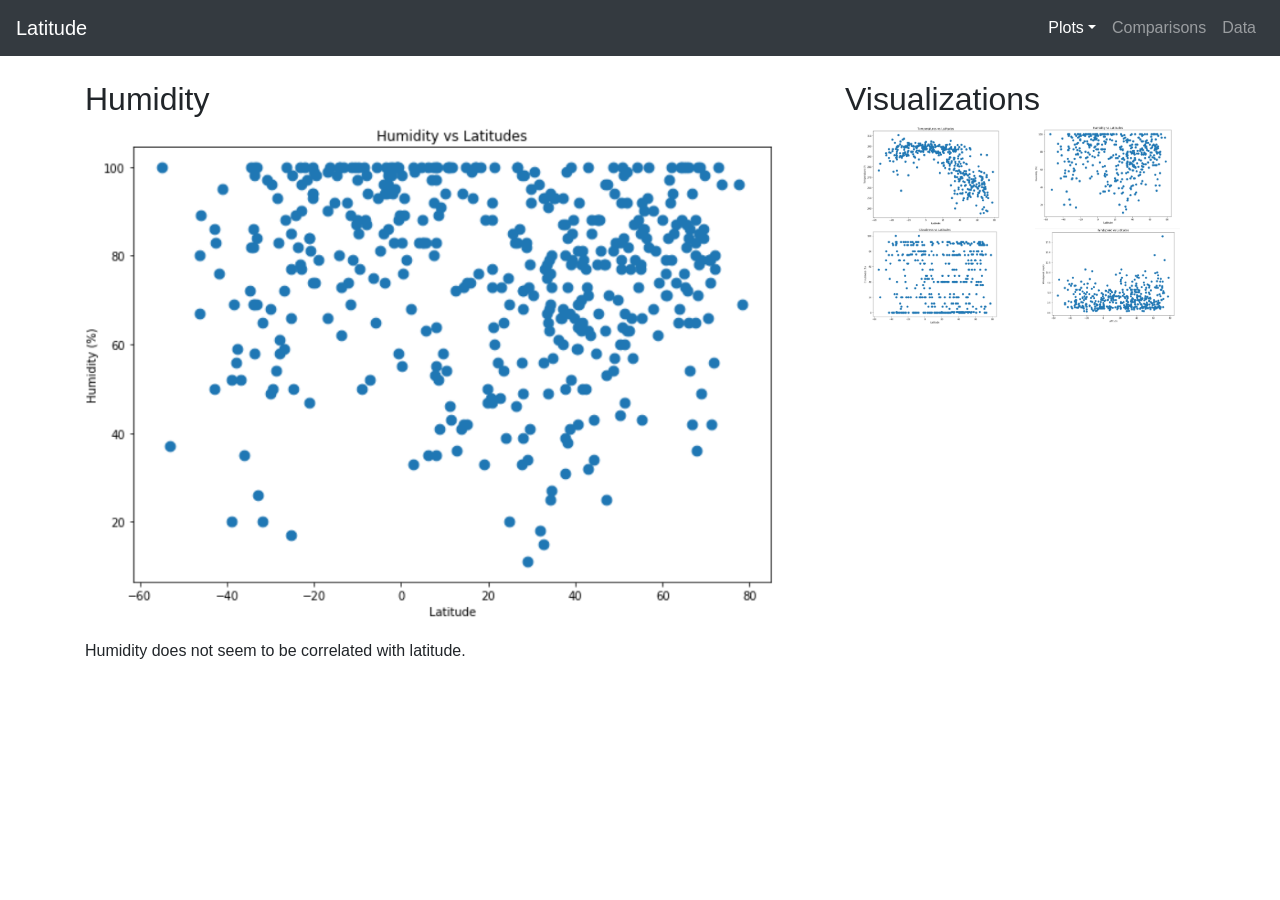
<file: HTML/humidity.html>
<!doctype html>
<html lang="en">
  <head>
    <meta charset="utf-8">
    <meta name="viewport" content="width=device-width, initial-scale=1, shrink-to-fit=no">
    <meta name="description" content="">
    <meta name="author" content="">

    <title>Humidity</title>

    <!-- Bootstrap core CSS -->
    <link href="css/bootstrap.min.css" rel="stylesheet">

    <!-- Custom styles for this template -->
    <link href="css/homework.css" rel="stylesheet">
  </head>

  <body>

    <nav class="navbar navbar-expand-md navbar-dark bg-dark fixed-top">
      <a class="navbar-brand" href="index.html">Latitude</a>
      <button class="navbar-toggler" type="button" data-toggle="collapse" data-target="#navbarsExampleDefault" aria-controls="navbarsExampleDefault" aria-expanded="false" aria-label="Toggle navigation">
        <span class="navbar-toggler-icon"></span>
      </button>

      <div class="collapse navbar-collapse" id="navbarsExampleDefault">
        <ul class="navbar-nav ml-auto">
          <li class="nav-item dropdown active">
            <a class="nav-link dropdown-toggle" href="#" id="dropdown01" data-toggle="dropdown" aria-haspopup="true" aria-expanded="false">Plots</a>
            <div class="dropdown-menu" aria-labelledby="dropdown01">
              <a class="dropdown-item" href="temp.html">Temp Plot</a>
              <a class="dropdown-item" href="cloudiness.html">Cloudiness Plot</a>
              <a class="dropdown-item active" href="humidity.html">Humidity Plot</a>
              <a class="dropdown-item" href="windspeed.html">Wind Speed Plot</a>
            </div>
          </li>
          <li class="nav-item">
            <a class="nav-link" href="comparisons.html">Comparisons</a>
          </li>
          <li class="nav-item">
            <a class="nav-link" href="data.html">Data</a>
          </li>
        </ul>
      </div>
    </nav>

    <main role="main" class="container">

        <!-- Example row of columns -->
        <div class="row">
          <div class="col-md-8">
            <h2>Humidity</h2>
            <img src="./images/humidity.png" style="width:100%">
            <p>Humidity does not seem to be correlated with latitude.</p>
          </div>

          <div class="col-md-4">
            <h2>Visualizations</h2>
            <div class="container">
              <div class="row">
                <div class="col-sm-6">
                  <a href="temp.html"> <img src="./images/temp.png" style="width:100%"></a>
                </div> 
                <div class="col-sm-6">
                  <a href="humidity.html"><img src="./images/humidity.png" style="width:100%"></a>
                </div>
              </div>
              <div class="row">
                <div class="col-sm-6">
                 <a href="cloudiness.html"><img src="./images/cloudiness.png" style="width:100%"></a>
                </div>
                <div class="col-sm-6">
                  <a href="windspeed.html"><img src="./images/windspeed.png" style="width:100%"></a>
                </div>
              </div>
            </div>
          </div>

    </main><!-- /.container -->

    <!-- Bootstrap core JavaScript
    ================================================== -->
    <!-- Placed at the end of the document so the pages load faster -->
    <script src="https://ajax.googleapis.com/ajax/libs/jquery/3.3.1/jquery.min.js"></script>
    <script src="js/bootstrap.min.js"></script>
  </body>
</html>
</file>
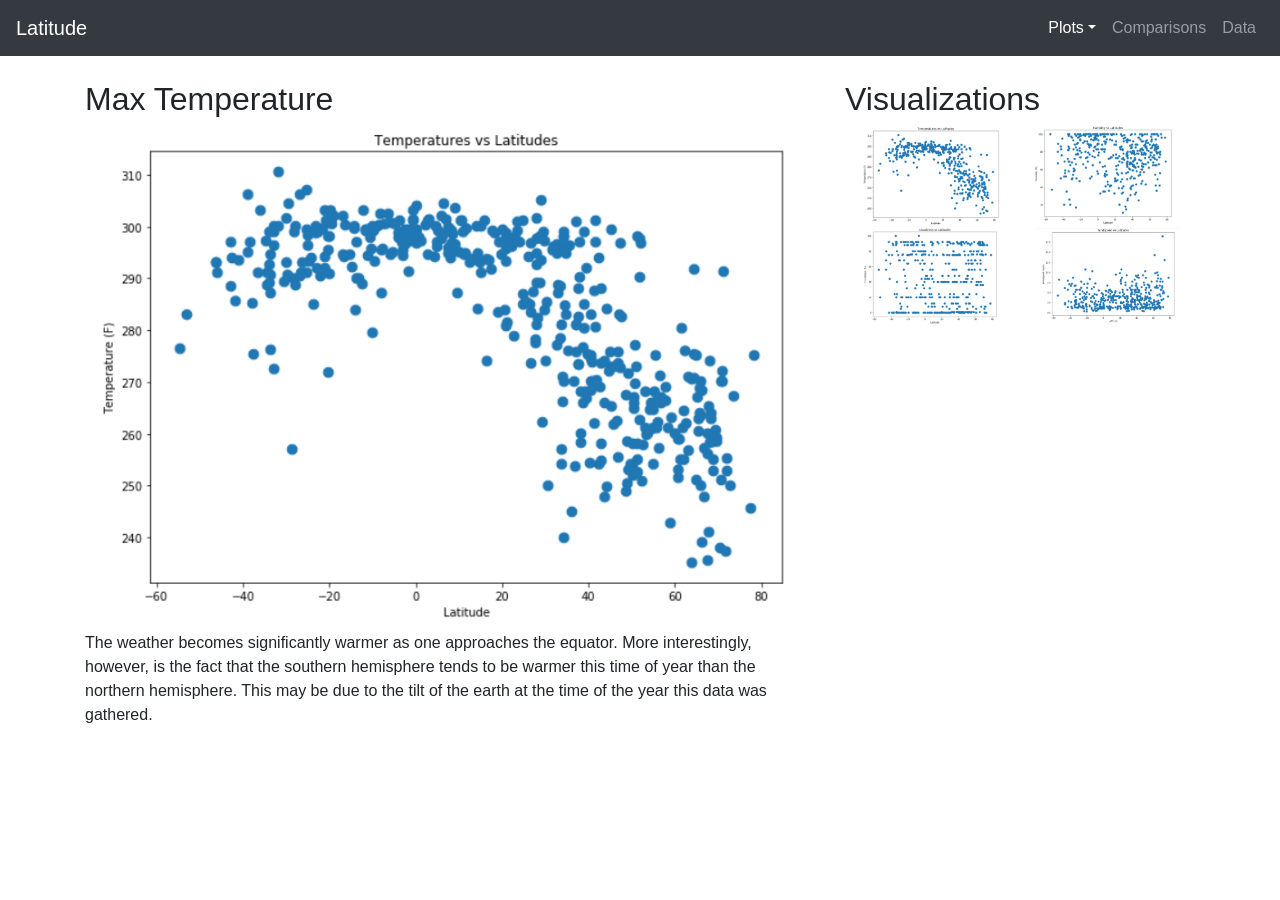
<file: HTML/temp.html>
<!doctype html>
<html lang="en">
  <head>
    <meta charset="utf-8">
    <meta name="viewport" content="width=device-width, initial-scale=1, shrink-to-fit=no">
    <meta name="description" content="">
    <meta name="author" content="">

    <title>Temp</title>

    <!-- Bootstrap core CSS -->
    <link href="css/bootstrap.min.css" rel="stylesheet">

    <!-- Custom styles for this template -->
    <link href="css/homework.css" rel="stylesheet">
  </head>

  <body>

    <nav class="navbar navbar-expand-md navbar-dark bg-dark fixed-top">
      <a class="navbar-brand" href="index.html">Latitude</a>
      <button class="navbar-toggler" type="button" data-toggle="collapse" data-target="#navbarsExampleDefault" aria-controls="navbarsExampleDefault" aria-expanded="false" aria-label="Toggle navigation">
        <span class="navbar-toggler-icon"></span>
      </button>

      <div class="collapse navbar-collapse" id="navbarsExampleDefault">
        <ul class="navbar-nav ml-auto">
          <li class="nav-item dropdown active">
            <a class="nav-link dropdown-toggle" href="#" id="dropdown01" data-toggle="dropdown" aria-haspopup="true" aria-expanded="false">Plots</a>
            <div class="dropdown-menu" aria-labelledby="dropdown01">
              <a class="dropdown-item active" href="temp.html">Temp Plot</a>
              <a class="dropdown-item" href="cloudiness.html">Cloudiness Plot</a>
              <a class="dropdown-item" href="humidity.html">Humidity Plot</a>
              <a class="dropdown-item" href="windspeed.html">Wind Speed Plot</a>
            </div>
          </li>
          <li class="nav-item">
            <a class="nav-link" href="comparisons.html">Comparisons</a>
          </li>
          <li class="nav-item">
            <a class="nav-link" href="data.html">Data</a>
          </li>
        </ul>
      </div>
    </nav>

    <main role="main" class="container">

        <!-- Example row of columns -->
        <div class="row">
          <div class="col-md-8">
            <h2>Max Temperature</h2>
            <img src="./images/temp.png" style="width:100%">
            <p>The weather becomes significantly warmer as one approaches the equator. More interestingly, however, is the fact that the southern hemisphere tends to be warmer this time of year than the northern hemisphere. This may be due to the tilt of the earth at the time of the year this data was gathered.</p>
          </div>

          <div class="col-md-4">
            <h2>Visualizations</h2>
            <div class="container">
              <div class="row">
                <div class="col-sm-6">
                  <a href="temp.html"> <img src="./images/temp.png" style="width:100%"></a>
                </div> 
                <div class="col-sm-6">
                  <a href="humidity.html"><img src="./images/humidity.png" style="width:100%"></a>
                </div>
              </div>
              <div class="row">
                <div class="col-sm-6">
                 <a href="cloudiness.html"><img src="./images/cloudiness.png" style="width:100%"></a>
                </div>
                <div class="col-sm-6">
                  <a href="windspeed.html"><img src="./images/windspeed.png" style="width:100%"></a>
                </div>
              </div>
            </div>
          </div>

    </main><!-- /.container -->

    <!-- Bootstrap core JavaScript
    ================================================== -->
    <!-- Placed at the end of the document so the pages load faster -->
    <script src="https://ajax.googleapis.com/ajax/libs/jquery/3.3.1/jquery.min.js"></script>
    <script src="js/bootstrap.min.js"></script>
  </body>
</html>
</file>
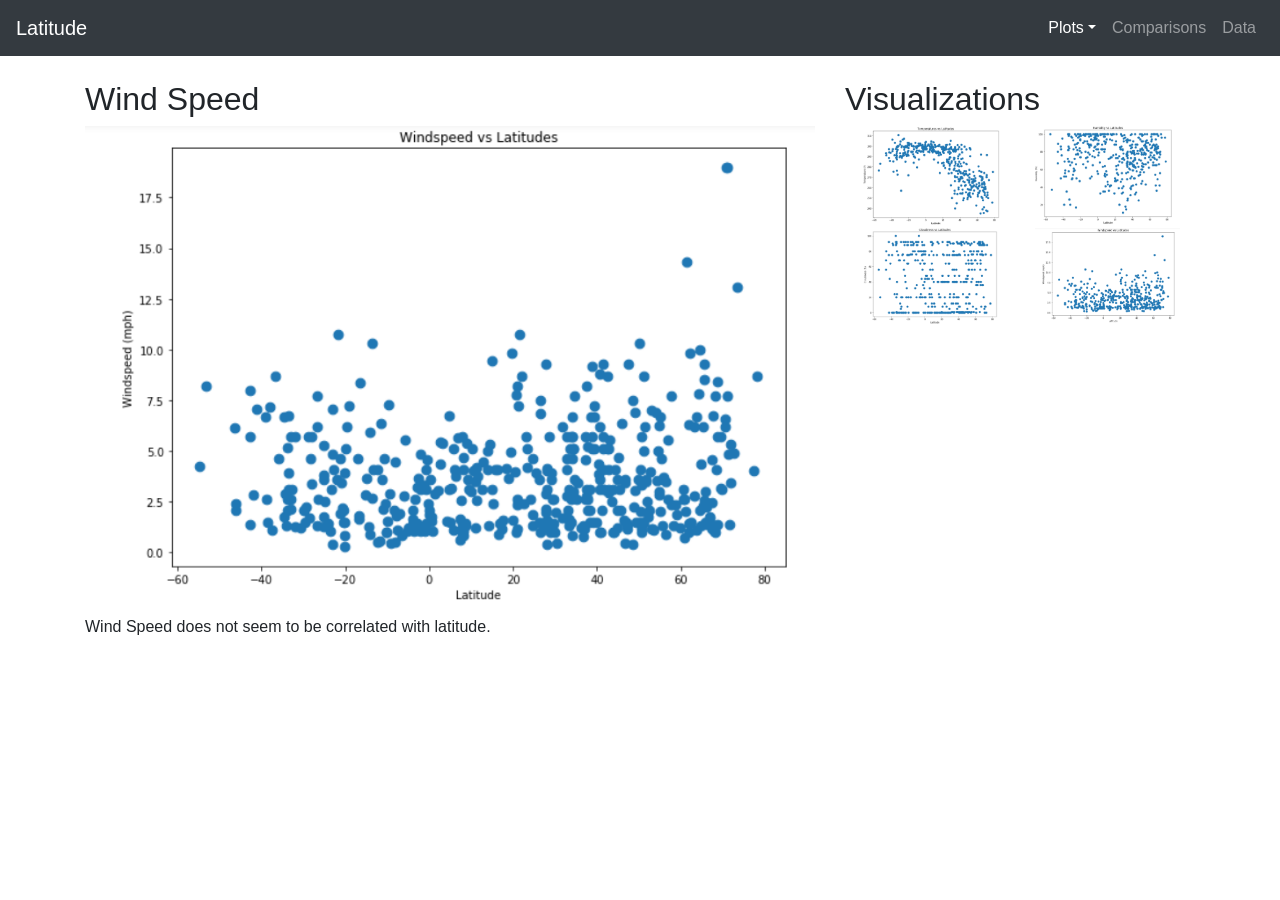
<file: HTML/windspeed.html>
<!doctype html>
<html lang="en">
  <head>
    <meta charset="utf-8">
    <meta name="viewport" content="width=device-width, initial-scale=1, shrink-to-fit=no">
    <meta name="description" content="">
    <meta name="author" content="">

    <title>Wind Speed</title>

    <!-- Bootstrap core CSS -->
    <link href="css/bootstrap.min.css" rel="stylesheet">

    <!-- Custom styles for this template -->
    <link href="css/homework.css" rel="stylesheet">
  </head>

  <body>

    <nav class="navbar navbar-expand-md navbar-dark bg-dark fixed-top">
      <a class="navbar-brand" href="index.html">Latitude</a>
      <button class="navbar-toggler" type="button" data-toggle="collapse" data-target="#navbarsExampleDefault" aria-controls="navbarsExampleDefault" aria-expanded="false" aria-label="Toggle navigation">
        <span class="navbar-toggler-icon"></span>
      </button>

      <div class="collapse navbar-collapse" id="navbarsExampleDefault">
        <ul class="navbar-nav ml-auto">
          <li class="nav-item dropdown active">
            <a class="nav-link dropdown-toggle" href="#" id="dropdown01" data-toggle="dropdown" aria-haspopup="true" aria-expanded="false">Plots</a>
            <div class="dropdown-menu" aria-labelledby="dropdown01">
              <a class="dropdown-item" href="temp.html">Temp Plot</a>
              <a class="dropdown-item" href="cloudiness.html">Cloudiness Plot</a>
              <a class="dropdown-item" href="humidity.html">Humidity Plot</a>
              <a class="dropdown-item active" href="windspeed.html">Wind Speed Plot</a>
            </div>
          </li>
          <li class="nav-item">
            <a class="nav-link" href="comparisons.html">Comparisons</a>
          </li>
          <li class="nav-item">
            <a class="nav-link" href="data.html">Data</a>
          </li>
        </ul>
      </div>
    </nav>

    <main role="main" class="container">

        <!-- Example row of columns -->
        <div class="row">
          <div class="col-md-8">
            <h2>Wind Speed</h2>
            <img src="./images/windspeed.png" style="width:100%">
            <p>Wind Speed does not seem to be correlated with latitude.</p>
          </div>

          <div class="col-md-4">
            <h2>Visualizations</h2>
            <div class="container">
              <div class="row">
                <div class="col-sm-6">
                  <a href="temp.html"> <img src="./images/temp.png" style="width:100%"></a>
                </div> 
                <div class="col-sm-6">
                  <a href="humidity.html"><img src="./images/humidity.png" style="width:100%"></a>
                </div>
              </div>
              <div class="row">
                <div class="col-sm-6">
                 <a href="cloudiness.html"><img src="./images/cloudiness.png" style="width:100%"></a>
                </div>
                <div class="col-sm-6">
                  <a href="windspeed.html"><img src="./images/windspeed.png" style="width:100%"></a>
                </div>
              </div>
            </div>
          </div>

    </main><!-- /.container -->

    <!-- Bootstrap core JavaScript
    ================================================== -->
    <!-- Placed at the end of the document so the pages load faster -->
    <script src="https://ajax.googleapis.com/ajax/libs/jquery/3.3.1/jquery.min.js"></script>
    <script src="js/bootstrap.min.js"></script>
  </body>
</html>
</file>
<file: HTML/css/homework.css>
body {
  padding-top: 5rem;
}
.starter-template {
  padding: 3rem 1.5rem;
  text-align: center;
}

.complabel {
	text-align: center;
	font-weight: bold;
}
</file>
